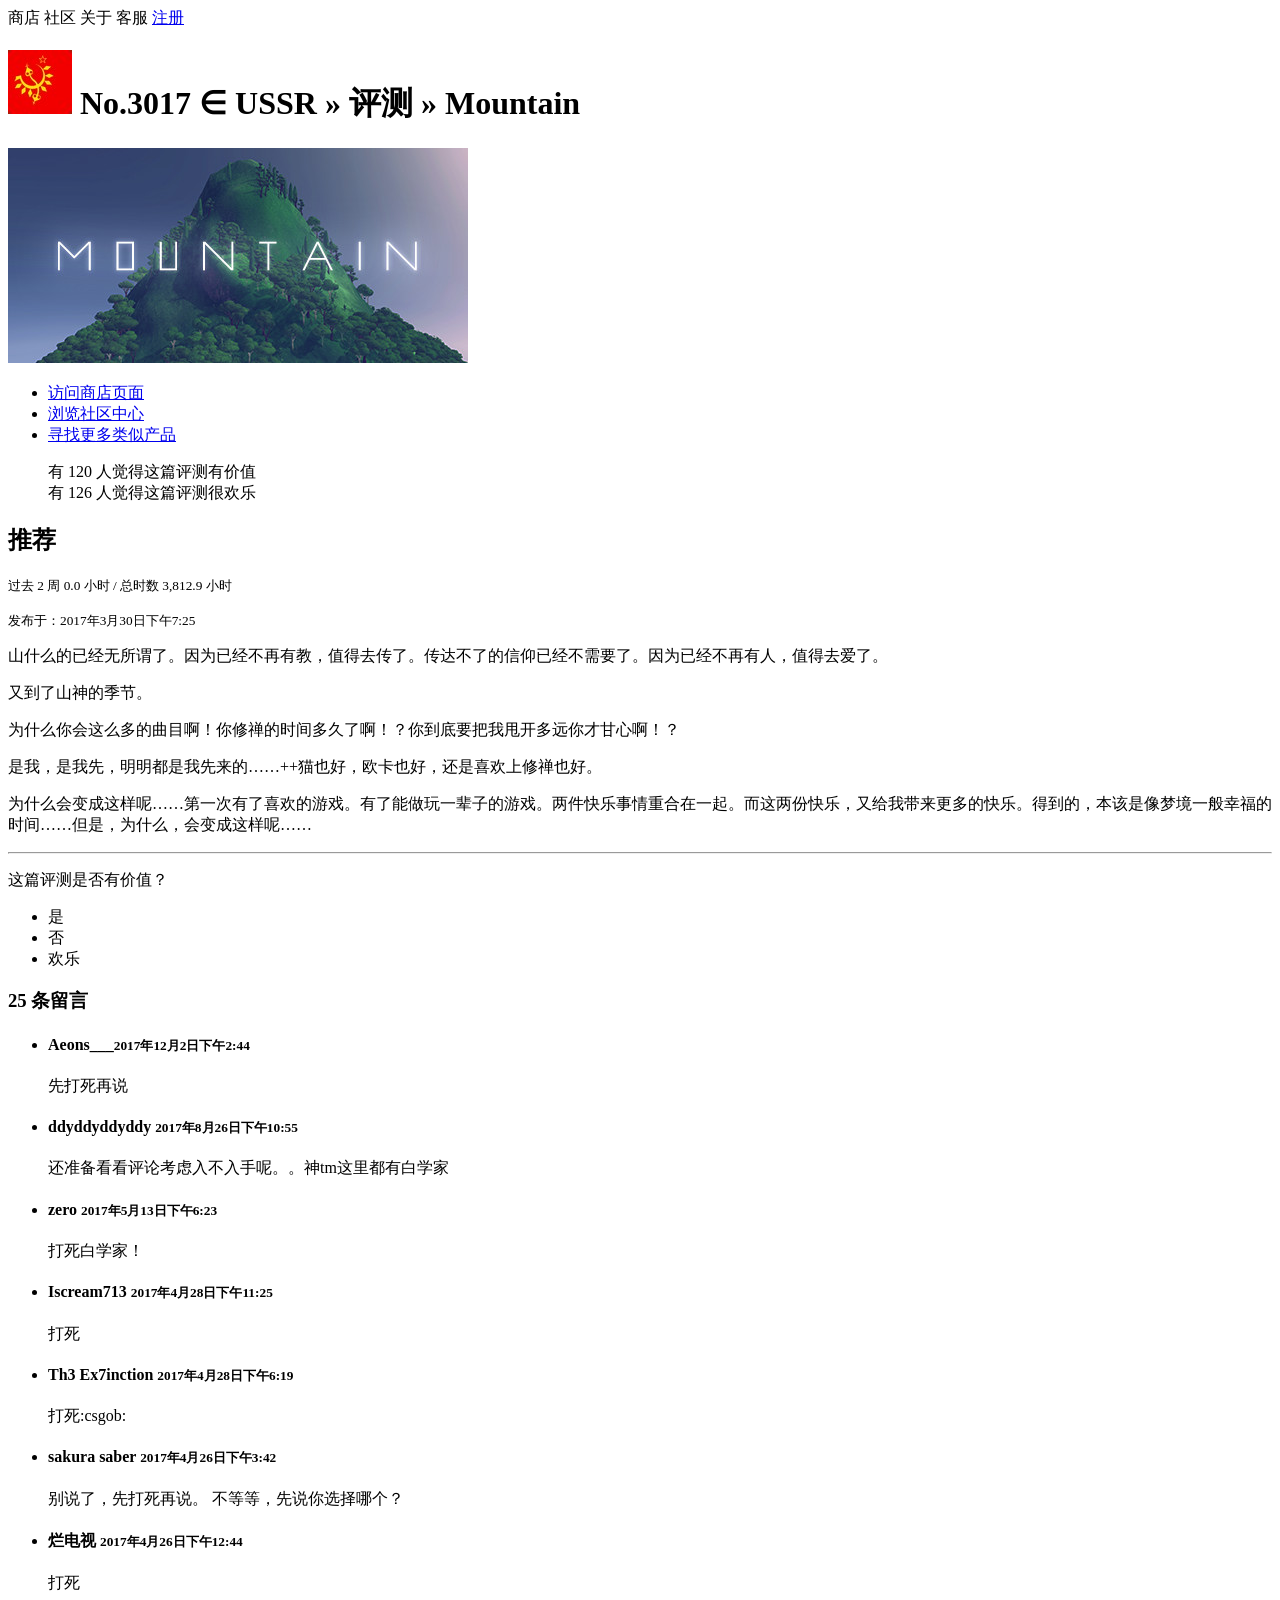
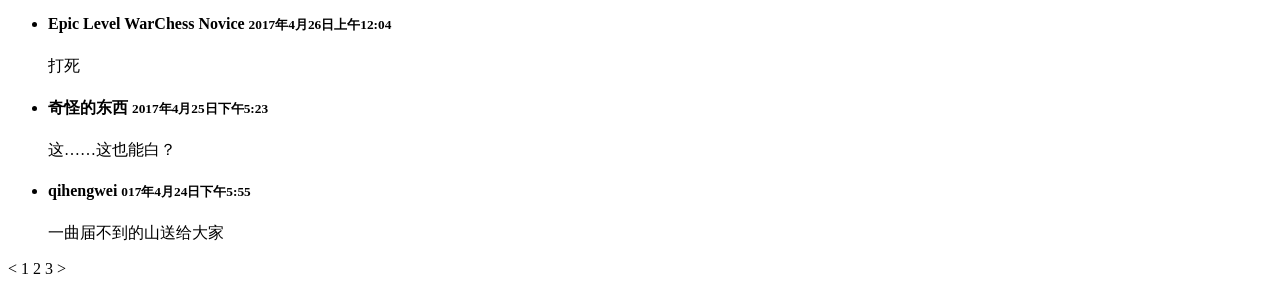
<file: index.html>
<!DOCTYPE html>
<html lang="zh">
    <head>
        <meta charset="UTF-8">
        <title>No.3017 ∈ USSR » 评测 » Mountain</title>
    </head>
    <body>
    <header>
        <nav>商店 社区 关于 客服 <a href="register.html">注册</a></nav>
    </header>
    <h1><img src="img\icon.jpg"> No.3017 ∈ USSR » 评测 » Mountain</h1> 
    <aside>
        <img src="img\mountain.jpg">
        <ul>
            <li><a href="https://store.steampowered.com/app/313340?snr=2_100300_300__100301">访问商店页面</a></li>
            <li><a href="https://steamcommunity.com/app/313340">浏览社区中心</a></li>
            <li><a href="https://store.steampowered.com/recommended/morelike/app/313340?snr=2_100300_300__100301">寻找更多类似产品</a></li>
    </aside>
    <section>
        <blockquote>
            有 120 人觉得这篇评测有价值<br>
            有 126 人觉得这篇评测很欢乐            
        </blockquote>
    <h2>推荐</h2>
    <p>
        <small>过去 2 周 0.0 小时 / 总时数 3,812.9 小时</small>
    </p>
    <p>
        <small>发布于：2017年3月30日下午7:25
        </small>
    </p>
    <p>
        山什么的已经无所谓了。因为已经不再有教，值得去传了。传达不了的信仰已经不需要了。因为已经不再有人，值得去爱了。
    </p>
    <p>
        又到了山神的季节。    </p>
    <p>
        为什么你会这么多的曲目啊！你修禅的时间多久了啊！？你到底要把我甩开多远你才甘心啊！？
    </p>
    <p>
        是我，是我先，明明都是我先来的……++猫也好，欧卡也好，还是喜欢上修禅也好。
    </p>
    <p>
        为什么会变成这样呢……第一次有了喜欢的游戏。有了能做玩一辈子的游戏。两件快乐事情重合在一起。而这两份快乐，又给我带来更多的快乐。得到的，本该是像梦境一般幸福的时间……但是，为什么，会变成这样呢……
    </p>
    </section>
    <hr/>
    <section>
        <p>这篇评测是否有价值？
            <ul>
                <li>是</li>
                <li>否</li>
                <li>欢乐</li>
            </ul>
        </p>
        <h3>25 条留言</h3>
        <ul>
            <li>
                <h4>Aeons___<small>2017年12月2日下午2:44</small></h4>
                先打死再说            
            </li>
            <li>
                <h4>ddyddyddyddy <small>2017年8月26日下午10:55 </small></h4>
                还准备看看评论考虑入不入手呢。。神tm这里都有白学家
            </li>
            <li>
                <h4>zero <small>2017年5月13日下午6:23 </small></h4>
                打死白学家！
            </li>
            <li>
                <h4>Iscream713 <small>2017年4月28日下午11:25</small></h4>
                打死
                </li>
            <li>
                <h4>Th3 Ex7inction <small>2017年4月28日下午6:19 </small></h4>
                打死:csgob:
            </li>
            <li>
                <h4>sakura saber <small>2017年4月26日下午3:42 </small></h4>
                别说了，先打死再说。
                不等等，先说你选择哪个？
            </li>
            <li>
                <h4>烂电视 <small>2017年4月26日下午12:44 </small></h4>
                打死
            </li>
            <li>
                <h4>Epic Level WarChess Novice <small>2017年4月26日上午12:04 </small></h4>
                打死
            </li>
            <li>
                <h4>奇怪的东西 <small>2017年4月25日下午5:23 </small></h4>
                这……这也能白？
            </li>
            <li>
                <h4>qihengwei <small>017年4月24日下午5:55 </small></h4>
                一曲届不到的山送给大家
                </li>
        </ul>
        < 1 2 3 >
    </section>
    </body>
    </html>
</file>
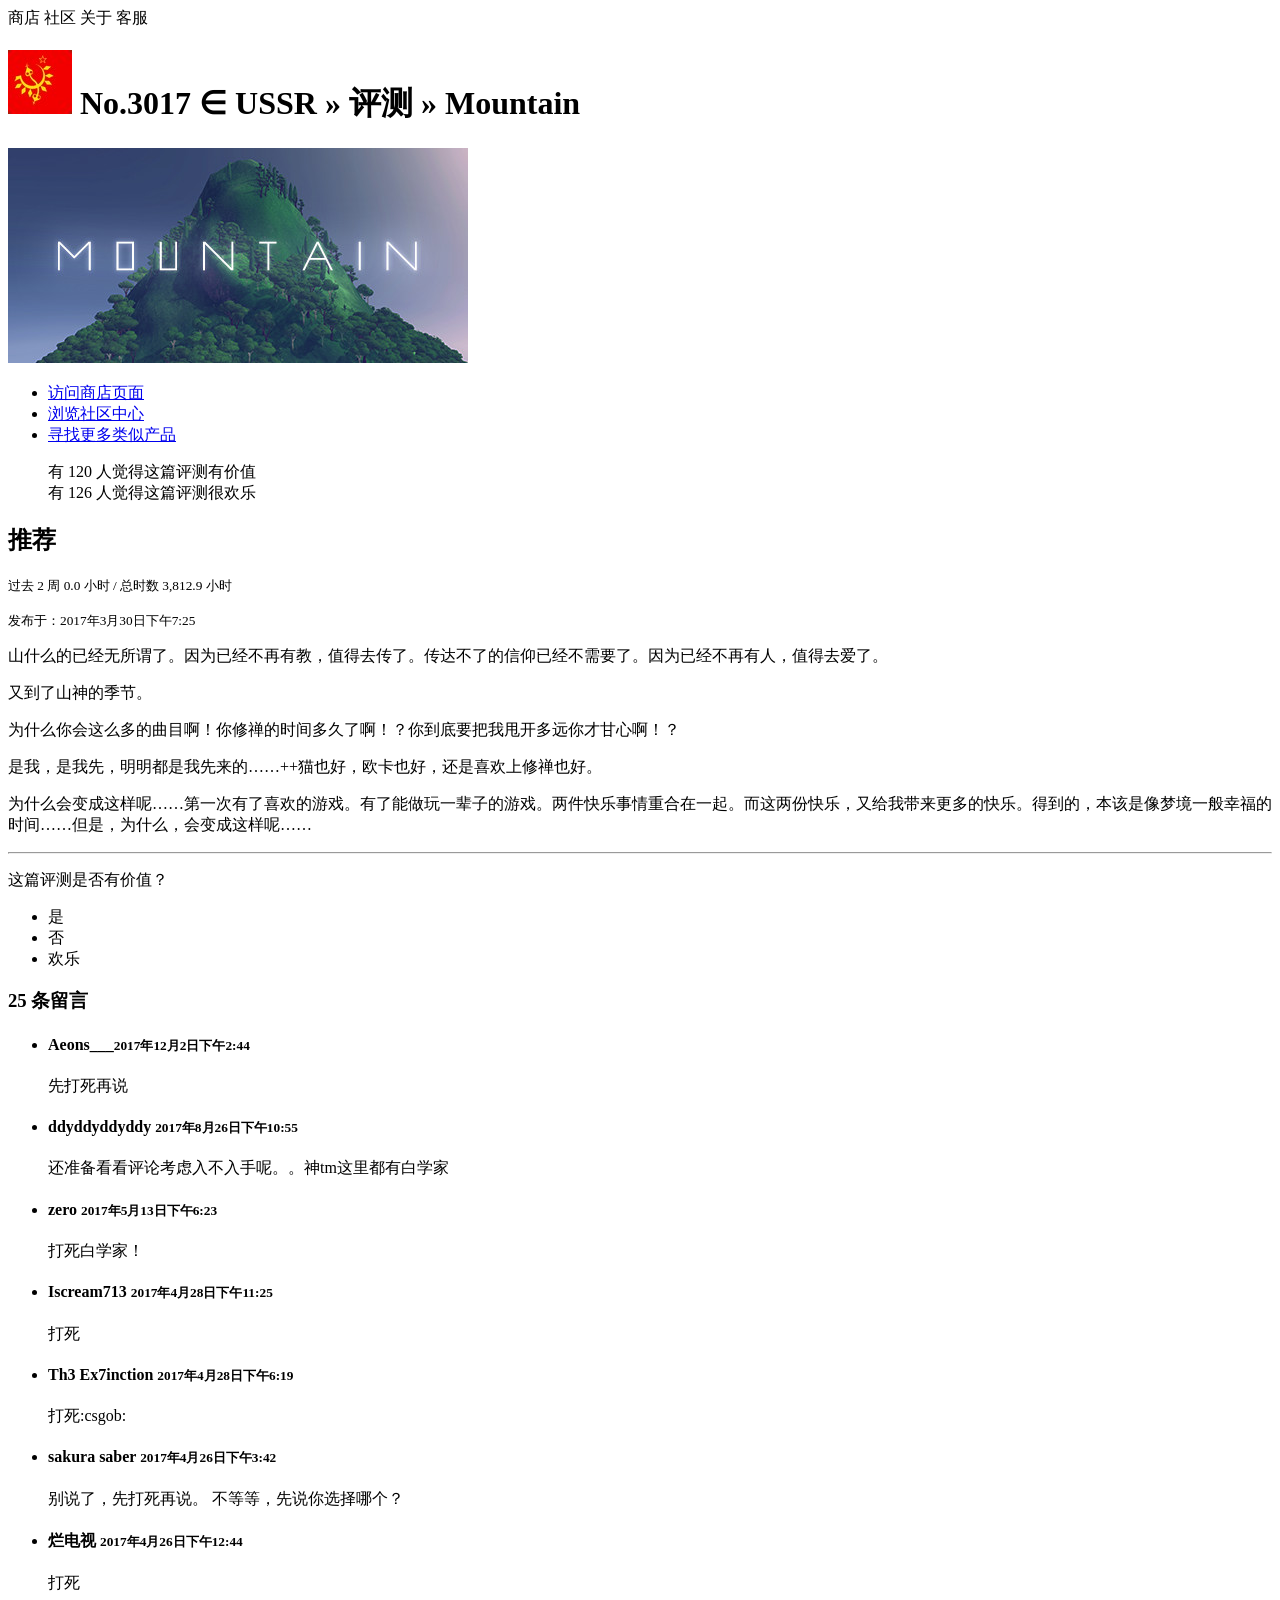
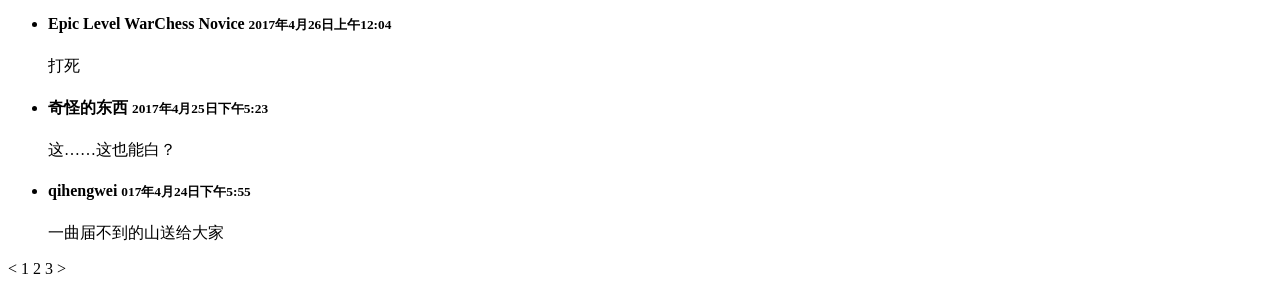
<file: lab 1/index.html>
<!DOCTYPE html>
<html lang="zh">
    <head>
        <meta charset="UTF-8">
        <title>No.3017 ∈ USSR » 评测 » Mountain</title>
    </head>
    <body>
    <header>
        <nav>商店 社区 关于 客服</nav>
    </header>
    <h1><img src="img\icon.jpg"> No.3017 ∈ USSR » 评测 » Mountain</h1> 
    <aside>
        <img src="img\mountain.jpg">
        <ul>
            <li><a href="https://store.steampowered.com/app/313340?snr=2_100300_300__100301">访问商店页面</a></li>
            <li><a href="https://steamcommunity.com/app/313340">浏览社区中心</a></li>
            <li><a href="https://store.steampowered.com/recommended/morelike/app/313340?snr=2_100300_300__100301">寻找更多类似产品</a></li>
    </aside>
    <section>
        <blockquote>
            有 120 人觉得这篇评测有价值<br>
            有 126 人觉得这篇评测很欢乐            
        </blockquote>
    <h2>推荐</h2>
    <p>
        <small>过去 2 周 0.0 小时 / 总时数 3,812.9 小时</small>
    </p>
    <p>
        <small>发布于：2017年3月30日下午7:25
        </small>
    </p>
    <p>
        山什么的已经无所谓了。因为已经不再有教，值得去传了。传达不了的信仰已经不需要了。因为已经不再有人，值得去爱了。
    </p>
    <p>
        又到了山神的季节。    </p>
    <p>
        为什么你会这么多的曲目啊！你修禅的时间多久了啊！？你到底要把我甩开多远你才甘心啊！？
    </p>
    <p>
        是我，是我先，明明都是我先来的……++猫也好，欧卡也好，还是喜欢上修禅也好。
    </p>
    <p>
        为什么会变成这样呢……第一次有了喜欢的游戏。有了能做玩一辈子的游戏。两件快乐事情重合在一起。而这两份快乐，又给我带来更多的快乐。得到的，本该是像梦境一般幸福的时间……但是，为什么，会变成这样呢……
    </p>
    </section>
    <hr/>
    <section>
        <p>这篇评测是否有价值？
            <ul>
                <li>是</li>
                <li>否</li>
                <li>欢乐</li>
            </ul>
        </p>
        <h3>25 条留言</h3>
        <ul>
            <li>
                <h4>Aeons___<small>2017年12月2日下午2:44</small></h4>
                先打死再说            
            </li>
            <li>
                <h4>ddyddyddyddy <small>2017年8月26日下午10:55 </small></h4>
                还准备看看评论考虑入不入手呢。。神tm这里都有白学家
            </li>
            <li>
                <h4>zero <small>2017年5月13日下午6:23 </small></h4>
                打死白学家！
            </li>
            <li>
                <h4>Iscream713 <small>2017年4月28日下午11:25</small></h4>
                打死
                </li>
            <li>
                <h4>Th3 Ex7inction <small>2017年4月28日下午6:19 </small></h4>
                打死:csgob:
            </li>
            <li>
                <h4>sakura saber <small>2017年4月26日下午3:42 </small></h4>
                别说了，先打死再说。
                不等等，先说你选择哪个？
            </li>
            <li>
                <h4>烂电视 <small>2017年4月26日下午12:44 </small></h4>
                打死
            </li>
            <li>
                <h4>Epic Level WarChess Novice <small>2017年4月26日上午12:04 </small></h4>
                打死
            </li>
            <li>
                <h4>奇怪的东西 <small>2017年4月25日下午5:23 </small></h4>
                这……这也能白？
            </li>
            <li>
                <h4>qihengwei <small>017年4月24日下午5:55 </small></h4>
                一曲届不到的山送给大家
                </li>
        </ul>
        < 1 2 3 >
    </section>
    </body>
    </html>
</file>
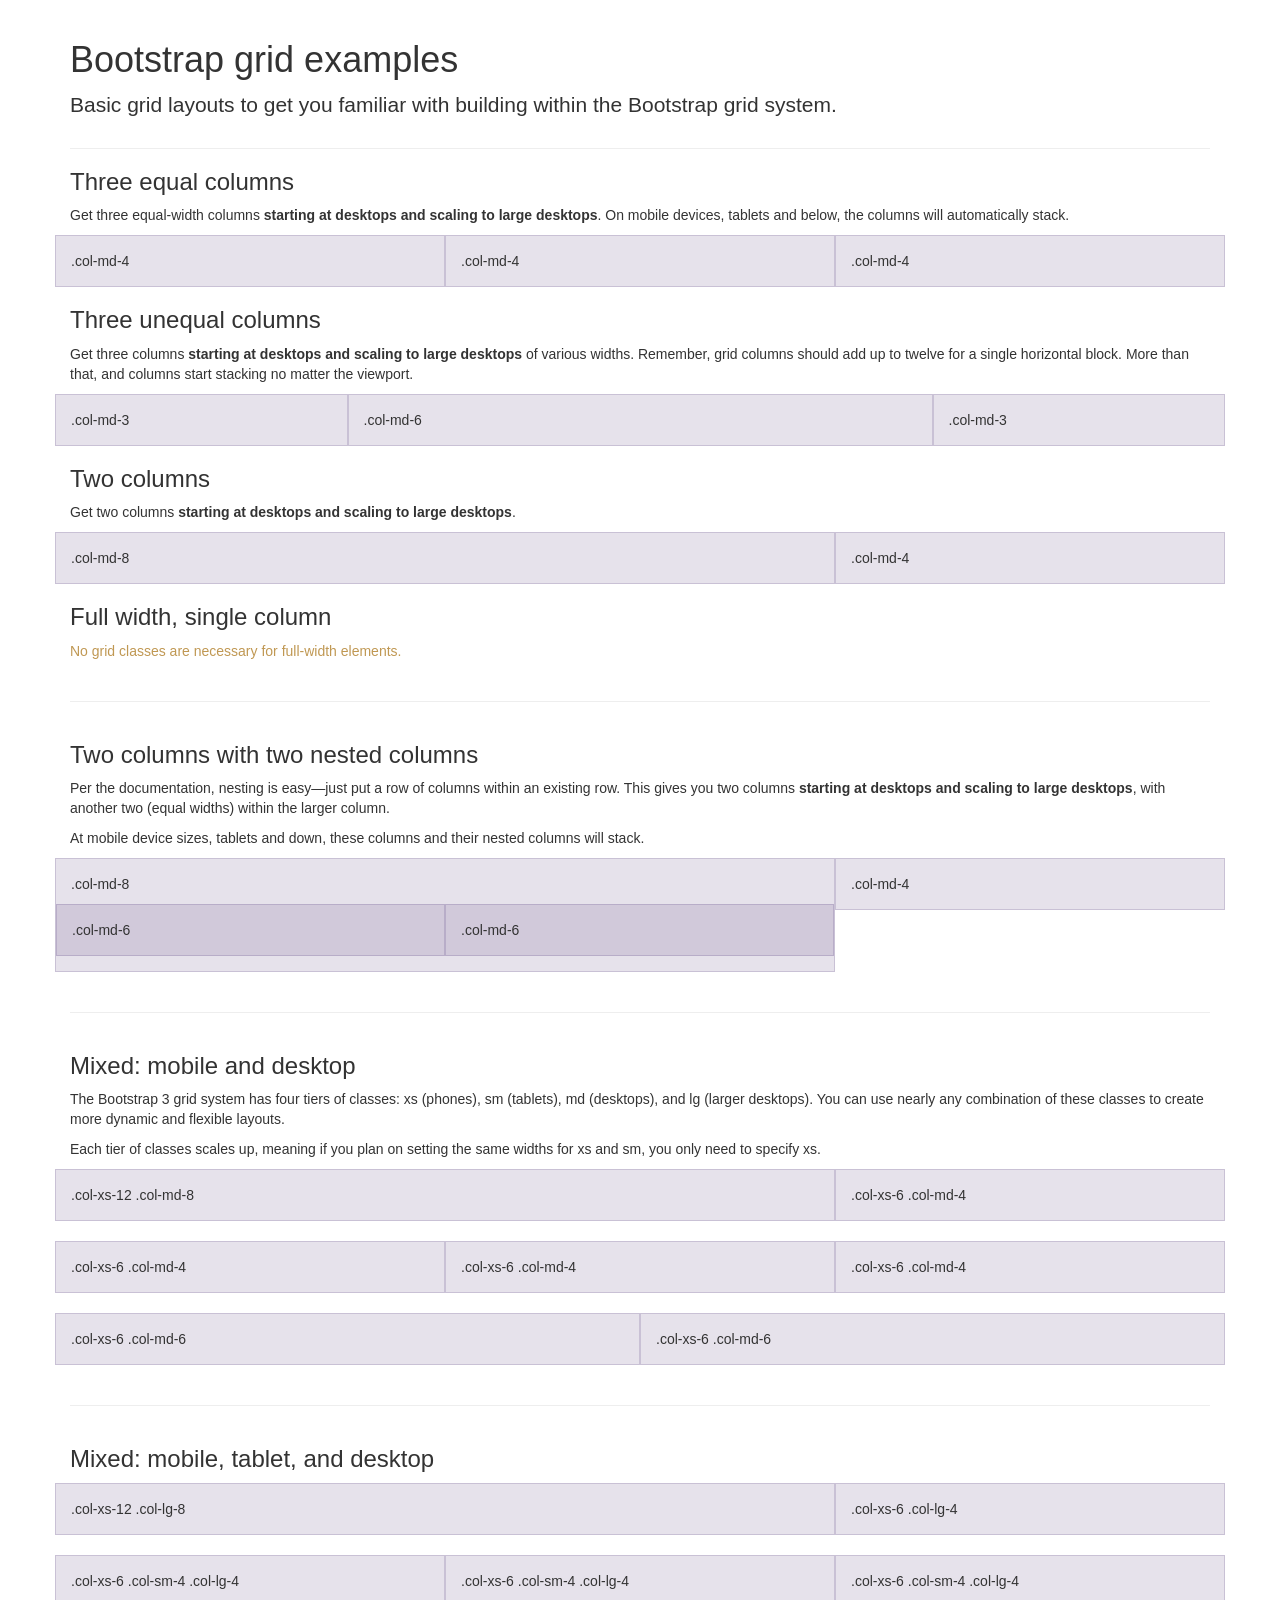
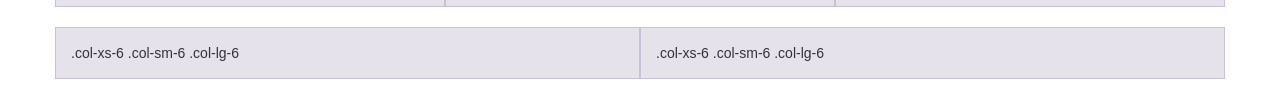
<file: lab4/bootstrap-3.0.0/examples/grid/index.html>
<!DOCTYPE html>
<html lang="en">
  <head>
    <meta charset="utf-8">
    <meta name="viewport" content="width=device-width, initial-scale=1.0">
    <meta name="description" content="">
    <meta name="author" content="">
    <link rel="shortcut icon" href="../../assets/ico/favicon.png">

    <title>Grid Template for Bootstrap</title>

    <!-- Bootstrap core CSS -->
    <link href="../../dist/css/bootstrap.css" rel="stylesheet">

    <!-- Custom styles for this template -->
    <link href="grid.css" rel="stylesheet">

    <!-- HTML5 shim and Respond.js IE8 support of HTML5 elements and media queries -->
    <!--[if lt IE 9]>
      <script src="../../assets/js/html5shiv.js"></script>
      <script src="../../assets/js/respond.min.js"></script>
    <![endif]-->
  </head>

  <body>
    <div class="container">

      <div class="page-header">
        <h1>Bootstrap grid examples</h1>
        <p class="lead">Basic grid layouts to get you familiar with building within the Bootstrap grid system.</p>
      </div>

      <h3>Three equal columns</h3>
      <p>Get three equal-width columns <strong>starting at desktops and scaling to large desktops</strong>. On mobile devices, tablets and below, the columns will automatically stack.</p>
      <div class="row">
        <div class="col-md-4">.col-md-4</div>
        <div class="col-md-4">.col-md-4</div>
        <div class="col-md-4">.col-md-4</div>
      </div>

      <h3>Three unequal columns</h3>
      <p>Get three columns <strong>starting at desktops and scaling to large desktops</strong> of various widths. Remember, grid columns should add up to twelve for a single horizontal block. More than that, and columns start stacking no matter the viewport.</p>
      <div class="row">
        <div class="col-md-3">.col-md-3</div>
        <div class="col-md-6">.col-md-6</div>
        <div class="col-md-3">.col-md-3</div>
      </div>

      <h3>Two columns</h3>
      <p>Get two columns <strong>starting at desktops and scaling to large desktops</strong>.</p>
      <div class="row">
        <div class="col-md-8">.col-md-8</div>
        <div class="col-md-4">.col-md-4</div>
      </div>

      <h3>Full width, single column</h3>
      <p class="text-warning">No grid classes are necessary for full-width elements.</p>

      <hr>

      <h3>Two columns with two nested columns</h3>
      <p>Per the documentation, nesting is easy—just put a row of columns within an existing row. This gives you two columns <strong>starting at desktops and scaling to large desktops</strong>, with another two (equal widths) within the larger column.</p>
      <p>At mobile device sizes, tablets and down, these columns and their nested columns will stack.</p>
      <div class="row">
        <div class="col-md-8">
          .col-md-8
          <div class="row">
            <div class="col-md-6">.col-md-6</div>
            <div class="col-md-6">.col-md-6</div>
          </div>
        </div>
        <div class="col-md-4">.col-md-4</div>
      </div>

      <hr>

      <h3>Mixed: mobile and desktop</h3>
      <p>The Bootstrap 3 grid system has four tiers of classes: xs (phones), sm (tablets), md (desktops), and lg (larger desktops). You can use nearly any combination of these classes to create more dynamic and flexible layouts.</p>
      <p>Each tier of classes scales up, meaning if you plan on setting the same widths for xs and sm, you only need to specify xs.</p>
      <div class="row">
        <div class="col-xs-12 col-md-8">.col-xs-12 .col-md-8</div>
        <div class="col-xs-6 col-md-4">.col-xs-6 .col-md-4</div>
      </div>
      <div class="row">
        <div class="col-xs-6 col-md-4">.col-xs-6 .col-md-4</div>
        <div class="col-xs-6 col-md-4">.col-xs-6 .col-md-4</div>
        <div class="col-xs-6 col-md-4">.col-xs-6 .col-md-4</div>
      </div>
      <div class="row">
        <div class="col-xs-6 col-md-6">.col-xs-6 .col-md-6</div>
        <div class="col-xs-6 col-md-6">.col-xs-6 .col-md-6</div>
      </div>

      <hr>

      <h3>Mixed: mobile, tablet, and desktop</h3>
      <p></p>
      <div class="row">
        <div class="col-xs-12 col-sm-8 col-lg-8">.col-xs-12 .col-lg-8</div>
        <div class="col-xs-6 col-sm-4 col-lg-4">.col-xs-6 .col-lg-4</div>
      </div>
      <div class="row">
        <div class="col-xs-6 col-sm-4 col-lg-4">.col-xs-6 .col-sm-4 .col-lg-4</div>
        <div class="col-xs-6 col-sm-4 col-lg-4">.col-xs-6 .col-sm-4 .col-lg-4</div>
        <div class="col-xs-6 col-sm-4 col-lg-4">.col-xs-6 .col-sm-4 .col-lg-4</div>
      </div>
      <div class="row">
        <div class="col-xs-6 col-sm-6 col-lg-6">.col-xs-6 .col-sm-6 .col-lg-6</div>
        <div class="col-xs-6 col-sm-6 col-lg-6">.col-xs-6 .col-sm-6 .col-lg-6</div>
      </div>

    </div> <!-- /container -->


    <!-- Bootstrap core JavaScript
    ================================================== -->
    <!-- Placed at the end of the document so the pages load faster -->
  </body>
</html>
</file>
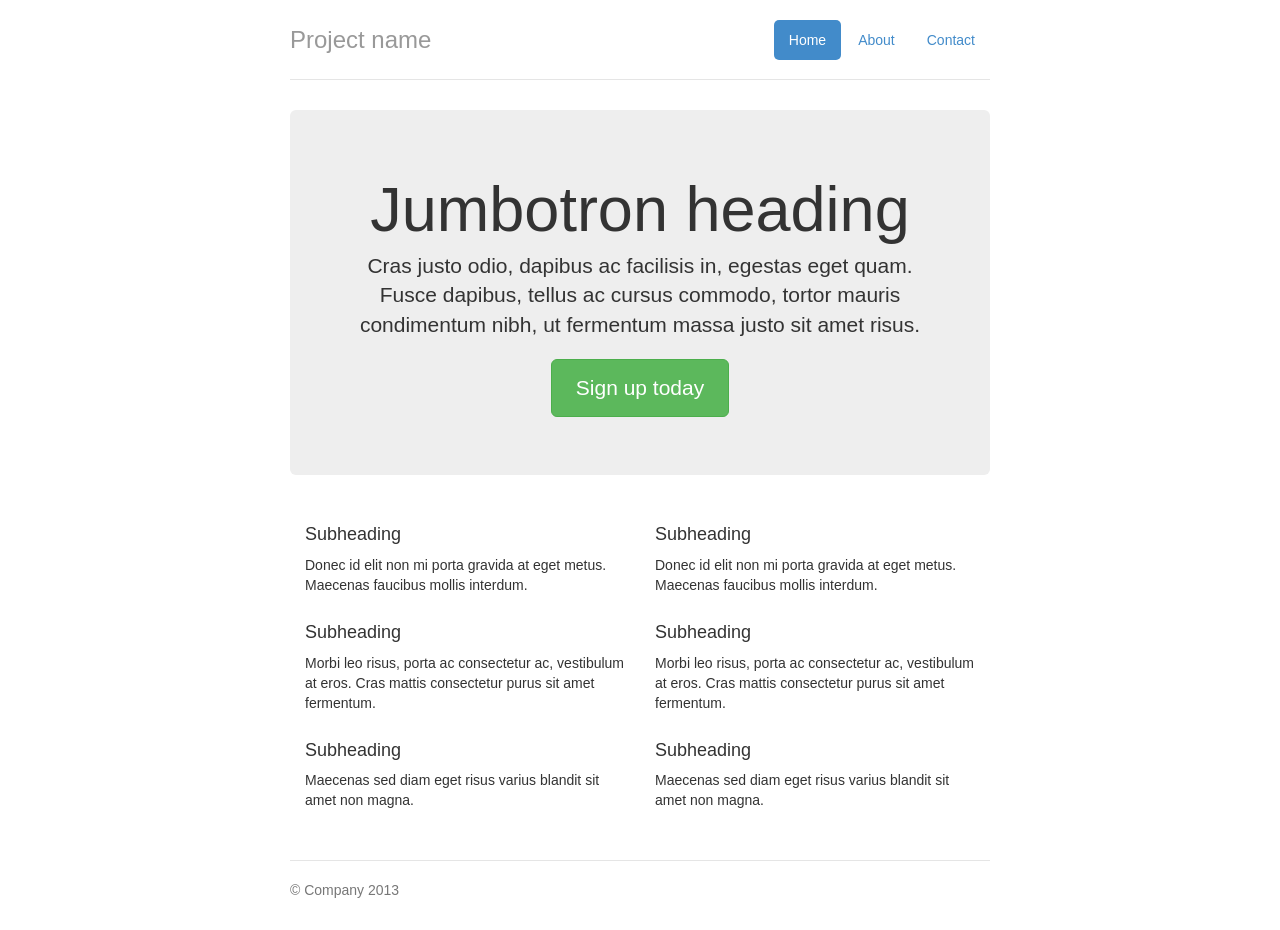
<file: lab4/bootstrap-3.0.0/examples/jumbotron-narrow/index.html>
<!DOCTYPE html>
<html lang="en">
  <head>
    <meta charset="utf-8">
    <meta name="viewport" content="width=device-width, initial-scale=1.0">
    <meta name="description" content="">
    <meta name="author" content="">
    <link rel="shortcut icon" href="../../assets/ico/favicon.png">

    <title>Narrow Jumbotron Template for Bootstrap</title>

    <!-- Bootstrap core CSS -->
    <link href="../../dist/css/bootstrap.css" rel="stylesheet">

    <!-- Custom styles for this template -->
    <link href="jumbotron-narrow.css" rel="stylesheet">

    <!-- HTML5 shim and Respond.js IE8 support of HTML5 elements and media queries -->
    <!--[if lt IE 9]>
      <script src="../../assets/js/html5shiv.js"></script>
      <script src="../../assets/js/respond.min.js"></script>
    <![endif]-->
  </head>

  <body>

    <div class="container">
      <div class="header">
        <ul class="nav nav-pills pull-right">
          <li class="active"><a href="#">Home</a></li>
          <li><a href="#">About</a></li>
          <li><a href="#">Contact</a></li>
        </ul>
        <h3 class="text-muted">Project name</h3>
      </div>

      <div class="jumbotron">
        <h1>Jumbotron heading</h1>
        <p class="lead">Cras justo odio, dapibus ac facilisis in, egestas eget quam. Fusce dapibus, tellus ac cursus commodo, tortor mauris condimentum nibh, ut fermentum massa justo sit amet risus.</p>
        <p><a class="btn btn-lg btn-success" href="#">Sign up today</a></p>
      </div>

      <div class="row marketing">
        <div class="col-lg-6">
          <h4>Subheading</h4>
          <p>Donec id elit non mi porta gravida at eget metus. Maecenas faucibus mollis interdum.</p>

          <h4>Subheading</h4>
          <p>Morbi leo risus, porta ac consectetur ac, vestibulum at eros. Cras mattis consectetur purus sit amet fermentum.</p>

          <h4>Subheading</h4>
          <p>Maecenas sed diam eget risus varius blandit sit amet non magna.</p>
        </div>

        <div class="col-lg-6">
          <h4>Subheading</h4>
          <p>Donec id elit non mi porta gravida at eget metus. Maecenas faucibus mollis interdum.</p>

          <h4>Subheading</h4>
          <p>Morbi leo risus, porta ac consectetur ac, vestibulum at eros. Cras mattis consectetur purus sit amet fermentum.</p>

          <h4>Subheading</h4>
          <p>Maecenas sed diam eget risus varius blandit sit amet non magna.</p>
        </div>
      </div>

      <div class="footer">
        <p>&copy; Company 2013</p>
      </div>

    </div> <!-- /container -->


    <!-- Bootstrap core JavaScript
    ================================================== -->
    <!-- Placed at the end of the document so the pages load faster -->
  </body>
</html>
</file>
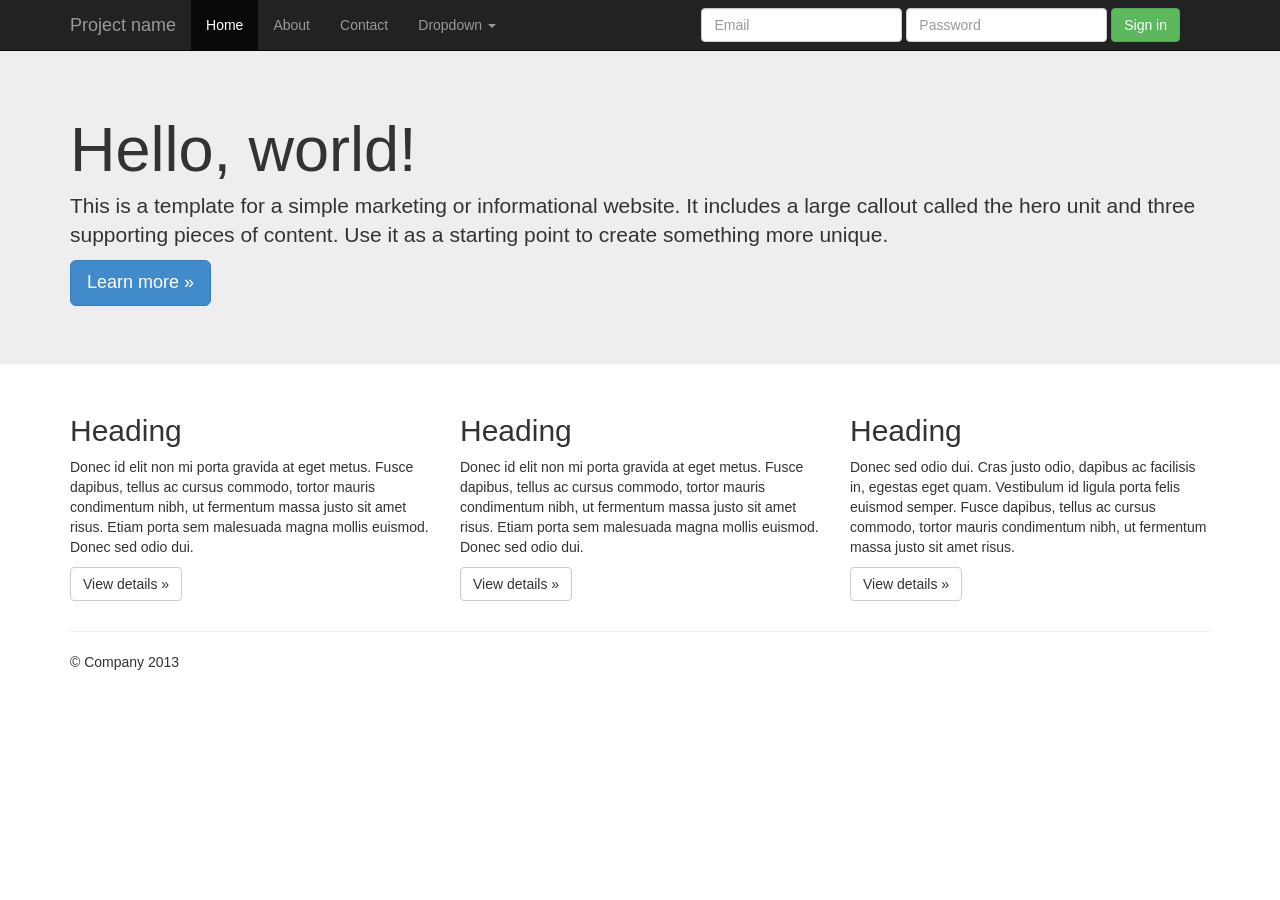
<file: lab4/bootstrap-3.0.0/examples/jumbotron/index.html>
<!DOCTYPE html>
<html lang="en">
  <head>
    <meta charset="utf-8">
    <meta name="viewport" content="width=device-width, initial-scale=1.0">
    <meta name="description" content="">
    <meta name="author" content="">
    <link rel="shortcut icon" href="../../assets/ico/favicon.png">

    <title>Jumbotron Template for Bootstrap</title>

    <!-- Bootstrap core CSS -->
    <link href="../../dist/css/bootstrap.css" rel="stylesheet">

    <!-- Custom styles for this template -->
    <link href="jumbotron.css" rel="stylesheet">

    <!-- HTML5 shim and Respond.js IE8 support of HTML5 elements and media queries -->
    <!--[if lt IE 9]>
      <script src="../../assets/js/html5shiv.js"></script>
      <script src="../../assets/js/respond.min.js"></script>
    <![endif]-->
  </head>

  <body>

    <div class="navbar navbar-inverse navbar-fixed-top">
      <div class="container">
        <div class="navbar-header">
          <button type="button" class="navbar-toggle" data-toggle="collapse" data-target=".navbar-collapse">
            <span class="icon-bar"></span>
            <span class="icon-bar"></span>
            <span class="icon-bar"></span>
          </button>
          <a class="navbar-brand" href="#">Project name</a>
        </div>
        <div class="navbar-collapse collapse">
          <ul class="nav navbar-nav">
            <li class="active"><a href="#">Home</a></li>
            <li><a href="#about">About</a></li>
            <li><a href="#contact">Contact</a></li>
            <li class="dropdown">
              <a href="#" class="dropdown-toggle" data-toggle="dropdown">Dropdown <b class="caret"></b></a>
              <ul class="dropdown-menu">
                <li><a href="#">Action</a></li>
                <li><a href="#">Another action</a></li>
                <li><a href="#">Something else here</a></li>
                <li class="divider"></li>
                <li class="dropdown-header">Nav header</li>
                <li><a href="#">Separated link</a></li>
                <li><a href="#">One more separated link</a></li>
              </ul>
            </li>
          </ul>
          <form class="navbar-form navbar-right">
            <div class="form-group">
              <input type="text" placeholder="Email" class="form-control">
            </div>
            <div class="form-group">
              <input type="password" placeholder="Password" class="form-control">
            </div>
            <button type="submit" class="btn btn-success">Sign in</button>
          </form>
        </div><!--/.navbar-collapse -->
      </div>
    </div>

    <!-- Main jumbotron for a primary marketing message or call to action -->
    <div class="jumbotron">
      <div class="container">
        <h1>Hello, world!</h1>
        <p>This is a template for a simple marketing or informational website. It includes a large callout called the hero unit and three supporting pieces of content. Use it as a starting point to create something more unique.</p>
        <p><a class="btn btn-primary btn-lg">Learn more &raquo;</a></p>
      </div>
    </div>

    <div class="container">
      <!-- Example row of columns -->
      <div class="row">
        <div class="col-lg-4">
          <h2>Heading</h2>
          <p>Donec id elit non mi porta gravida at eget metus. Fusce dapibus, tellus ac cursus commodo, tortor mauris condimentum nibh, ut fermentum massa justo sit amet risus. Etiam porta sem malesuada magna mollis euismod. Donec sed odio dui. </p>
          <p><a class="btn btn-default" href="#">View details &raquo;</a></p>
        </div>
        <div class="col-lg-4">
          <h2>Heading</h2>
          <p>Donec id elit non mi porta gravida at eget metus. Fusce dapibus, tellus ac cursus commodo, tortor mauris condimentum nibh, ut fermentum massa justo sit amet risus. Etiam porta sem malesuada magna mollis euismod. Donec sed odio dui. </p>
          <p><a class="btn btn-default" href="#">View details &raquo;</a></p>
       </div>
        <div class="col-lg-4">
          <h2>Heading</h2>
          <p>Donec sed odio dui. Cras justo odio, dapibus ac facilisis in, egestas eget quam. Vestibulum id ligula porta felis euismod semper. Fusce dapibus, tellus ac cursus commodo, tortor mauris condimentum nibh, ut fermentum massa justo sit amet risus.</p>
          <p><a class="btn btn-default" href="#">View details &raquo;</a></p>
        </div>
      </div>

      <hr>

      <footer>
        <p>&copy; Company 2013</p>
      </footer>
    </div> <!-- /container -->


    <!-- Bootstrap core JavaScript
    ================================================== -->
    <!-- Placed at the end of the document so the pages load faster -->
    <script src="../../assets/js/jquery.js"></script>
    <script src="../../dist/js/bootstrap.min.js"></script>
  </body>
</html>
</file>
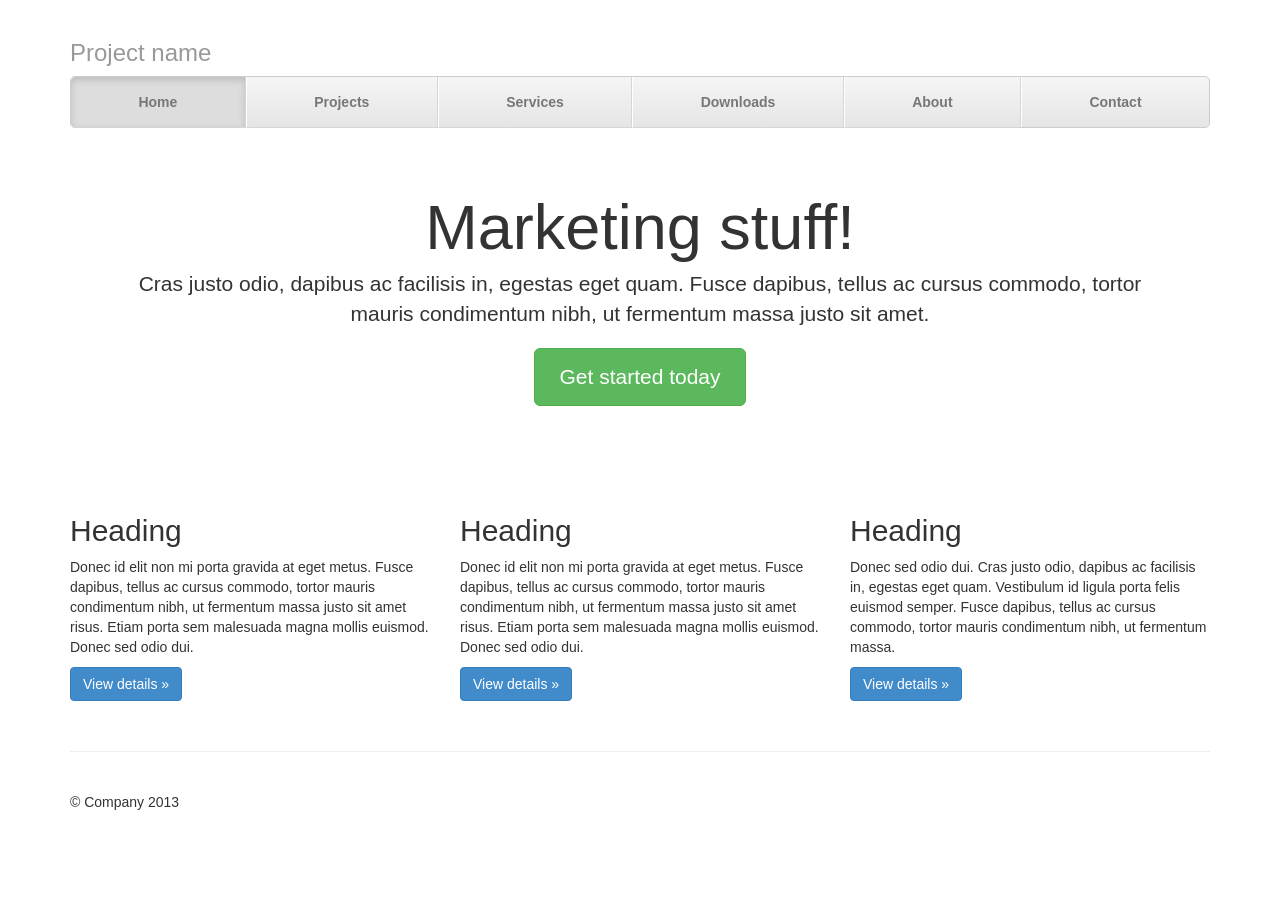
<file: lab4/bootstrap-3.0.0/examples/justified-nav/index.html>
<!DOCTYPE html>
<html lang="en">
  <head>
    <meta charset="utf-8">
    <meta name="viewport" content="width=device-width, initial-scale=1.0">
    <meta name="description" content="">
    <meta name="author" content="">
    <link rel="shortcut icon" href="../../assets/ico/favicon.png">

    <title>Justified Nav Template for Bootstrap</title>

    <!-- Bootstrap core CSS -->
    <link href="../../dist/css/bootstrap.css" rel="stylesheet">

    <!-- Custom styles for this template -->
    <link href="justified-nav.css" rel="stylesheet">

    <!-- HTML5 shim and Respond.js IE8 support of HTML5 elements and media queries -->
    <!--[if lt IE 9]>
      <script src="../../assets/js/html5shiv.js"></script>
      <script src="../../assets/js/respond.min.js"></script>
    <![endif]-->
  </head>

  <body>

    <div class="container">

      <div class="masthead">
        <h3 class="text-muted">Project name</h3>
        <ul class="nav nav-justified">
          <li class="active"><a href="#">Home</a></li>
          <li><a href="#">Projects</a></li>
          <li><a href="#">Services</a></li>
          <li><a href="#">Downloads</a></li>
          <li><a href="#">About</a></li>
          <li><a href="#">Contact</a></li>
        </ul>
      </div>

      <!-- Jumbotron -->
      <div class="jumbotron">
        <h1>Marketing stuff!</h1>
        <p class="lead">Cras justo odio, dapibus ac facilisis in, egestas eget quam. Fusce dapibus, tellus ac cursus commodo, tortor mauris condimentum nibh, ut fermentum massa justo sit amet.</p>
        <p><a class="btn btn-lg btn-success" href="#">Get started today</a></p>
      </div>

      <!-- Example row of columns -->
      <div class="row">
        <div class="col-lg-4">
          <h2>Heading</h2>
          <p>Donec id elit non mi porta gravida at eget metus. Fusce dapibus, tellus ac cursus commodo, tortor mauris condimentum nibh, ut fermentum massa justo sit amet risus. Etiam porta sem malesuada magna mollis euismod. Donec sed odio dui. </p>
          <p><a class="btn btn-primary" href="#">View details &raquo;</a></p>
        </div>
        <div class="col-lg-4">
          <h2>Heading</h2>
          <p>Donec id elit non mi porta gravida at eget metus. Fusce dapibus, tellus ac cursus commodo, tortor mauris condimentum nibh, ut fermentum massa justo sit amet risus. Etiam porta sem malesuada magna mollis euismod. Donec sed odio dui. </p>
          <p><a class="btn btn-primary" href="#">View details &raquo;</a></p>
       </div>
        <div class="col-lg-4">
          <h2>Heading</h2>
          <p>Donec sed odio dui. Cras justo odio, dapibus ac facilisis in, egestas eget quam. Vestibulum id ligula porta felis euismod semper. Fusce dapibus, tellus ac cursus commodo, tortor mauris condimentum nibh, ut fermentum massa.</p>
          <p><a class="btn btn-primary" href="#">View details &raquo;</a></p>
        </div>
      </div>

      <!-- Site footer -->
      <div class="footer">
        <p>&copy; Company 2013</p>
      </div>

    </div> <!-- /container -->


    <!-- Bootstrap core JavaScript
    ================================================== -->
    <!-- Placed at the end of the document so the pages load faster -->
  </body>
</html>
</file>
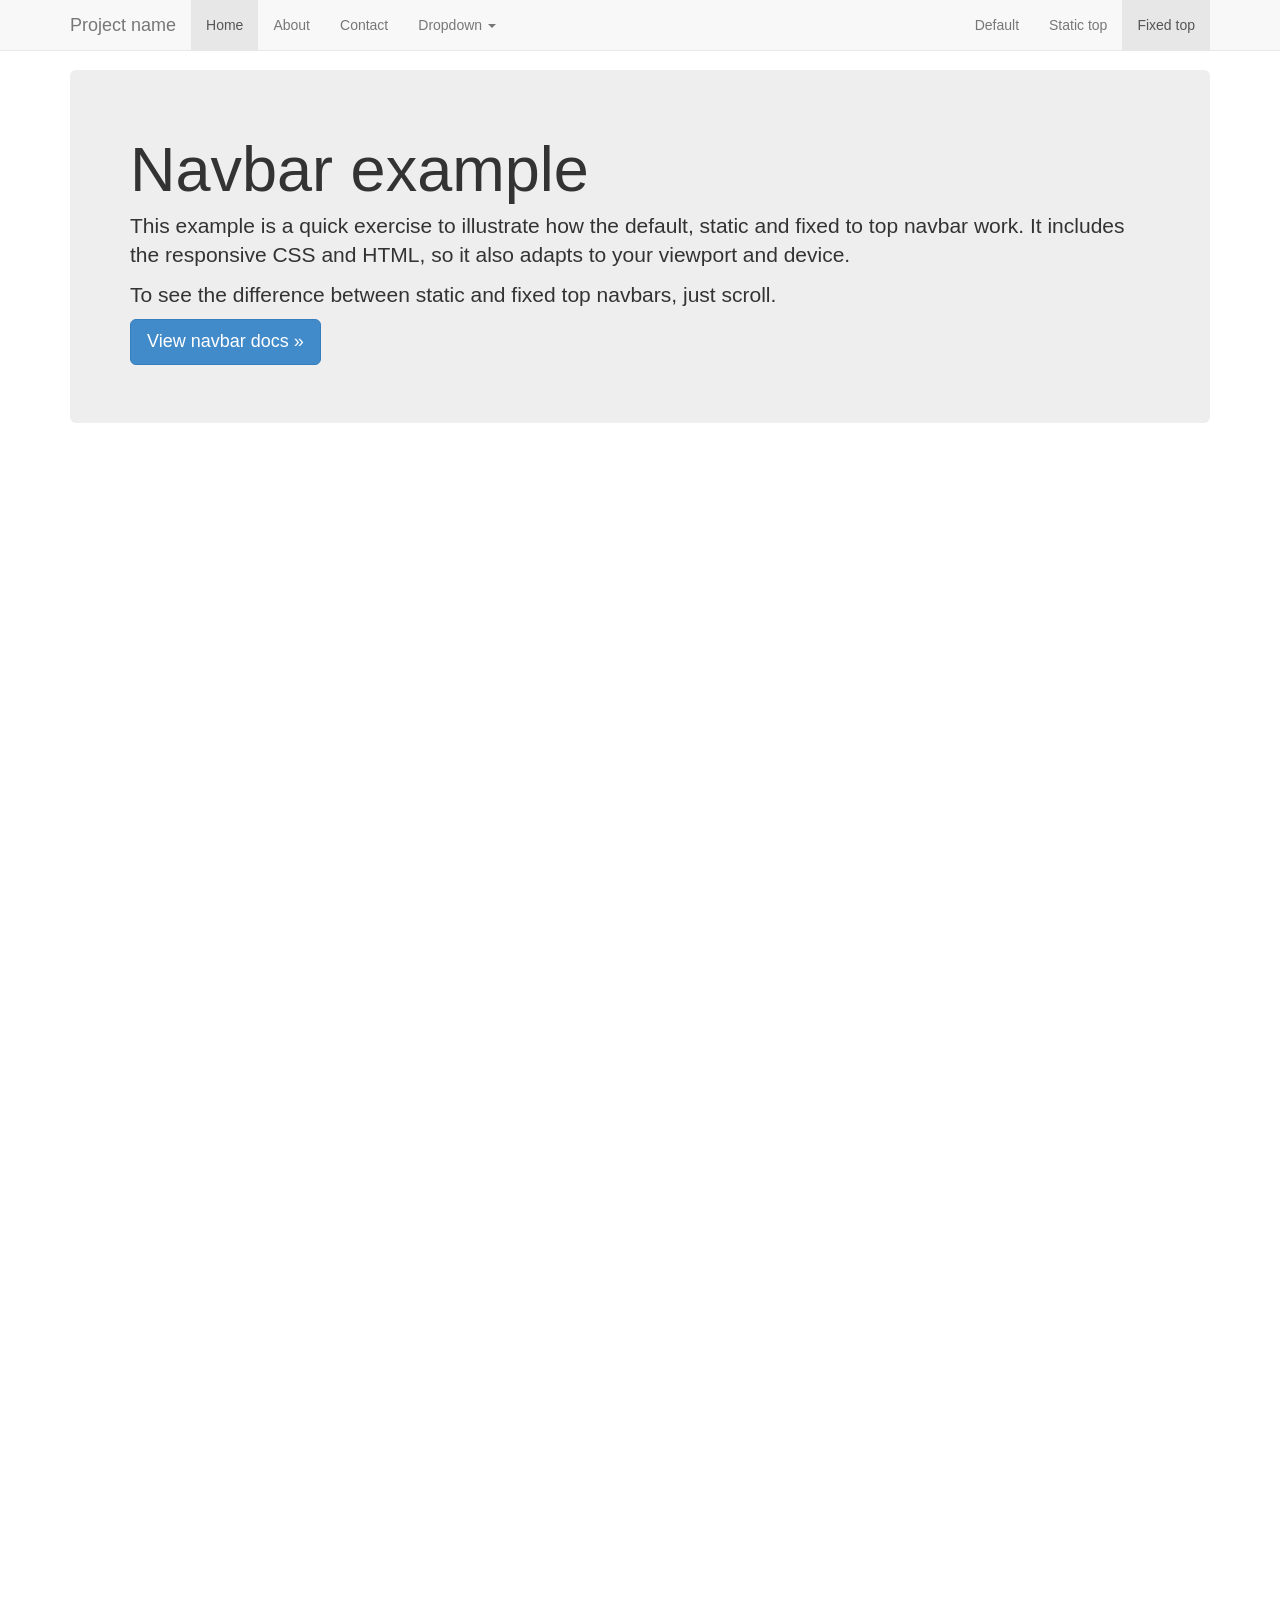
<file: lab4/bootstrap-3.0.0/examples/navbar-fixed-top/index.html>
<!DOCTYPE html>
<html lang="en">
  <head>
    <meta charset="utf-8">
    <meta name="viewport" content="width=device-width, initial-scale=1.0">
    <meta name="description" content="">
    <meta name="author" content="">
    <link rel="shortcut icon" href="../../assets/ico/favicon.png">

    <title>Fixed Top Navbar Example for Bootstrap</title>

    <!-- Bootstrap core CSS -->
    <link href="../../dist/css/bootstrap.css" rel="stylesheet">

    <!-- Custom styles for this template -->
    <link href="navbar-fixed-top.css" rel="stylesheet">

    <!-- HTML5 shim and Respond.js IE8 support of HTML5 elements and media queries -->
    <!--[if lt IE 9]>
      <script src="../../assets/js/html5shiv.js"></script>
      <script src="../../assets/js/respond.min.js"></script>
    <![endif]-->
  </head>

  <body>

    <!-- Fixed navbar -->
    <div class="navbar navbar-default navbar-fixed-top">
      <div class="container">
        <div class="navbar-header">
          <button type="button" class="navbar-toggle" data-toggle="collapse" data-target=".navbar-collapse">
            <span class="icon-bar"></span>
            <span class="icon-bar"></span>
            <span class="icon-bar"></span>
          </button>
          <a class="navbar-brand" href="#">Project name</a>
        </div>
        <div class="navbar-collapse collapse">
          <ul class="nav navbar-nav">
            <li class="active"><a href="#">Home</a></li>
            <li><a href="#about">About</a></li>
            <li><a href="#contact">Contact</a></li>
            <li class="dropdown">
              <a href="#" class="dropdown-toggle" data-toggle="dropdown">Dropdown <b class="caret"></b></a>
              <ul class="dropdown-menu">
                <li><a href="#">Action</a></li>
                <li><a href="#">Another action</a></li>
                <li><a href="#">Something else here</a></li>
                <li class="divider"></li>
                <li class="dropdown-header">Nav header</li>
                <li><a href="#">Separated link</a></li>
                <li><a href="#">One more separated link</a></li>
              </ul>
            </li>
          </ul>
          <ul class="nav navbar-nav navbar-right">
            <li><a href="../navbar/">Default</a></li>
            <li><a href="../navbar-static-top/">Static top</a></li>
            <li class="active"><a href="./">Fixed top</a></li>
          </ul>
        </div><!--/.nav-collapse -->
      </div>
    </div>

    <div class="container">

      <!-- Main component for a primary marketing message or call to action -->
      <div class="jumbotron">
        <h1>Navbar example</h1>
        <p>This example is a quick exercise to illustrate how the default, static and fixed to top navbar work. It includes the responsive CSS and HTML, so it also adapts to your viewport and device.</p>
        <p>To see the difference between static and fixed top navbars, just scroll.</p>
        <p>
          <a class="btn btn-lg btn-primary" href="../../components/#navbar">View navbar docs &raquo;</a>
        </p>
      </div>

    </div> <!-- /container -->


    <!-- Bootstrap core JavaScript
    ================================================== -->
    <!-- Placed at the end of the document so the pages load faster -->
    <script src="../../assets/js/jquery.js"></script>
    <script src="../../dist/js/bootstrap.min.js"></script>
  </body>
</html>
</file>
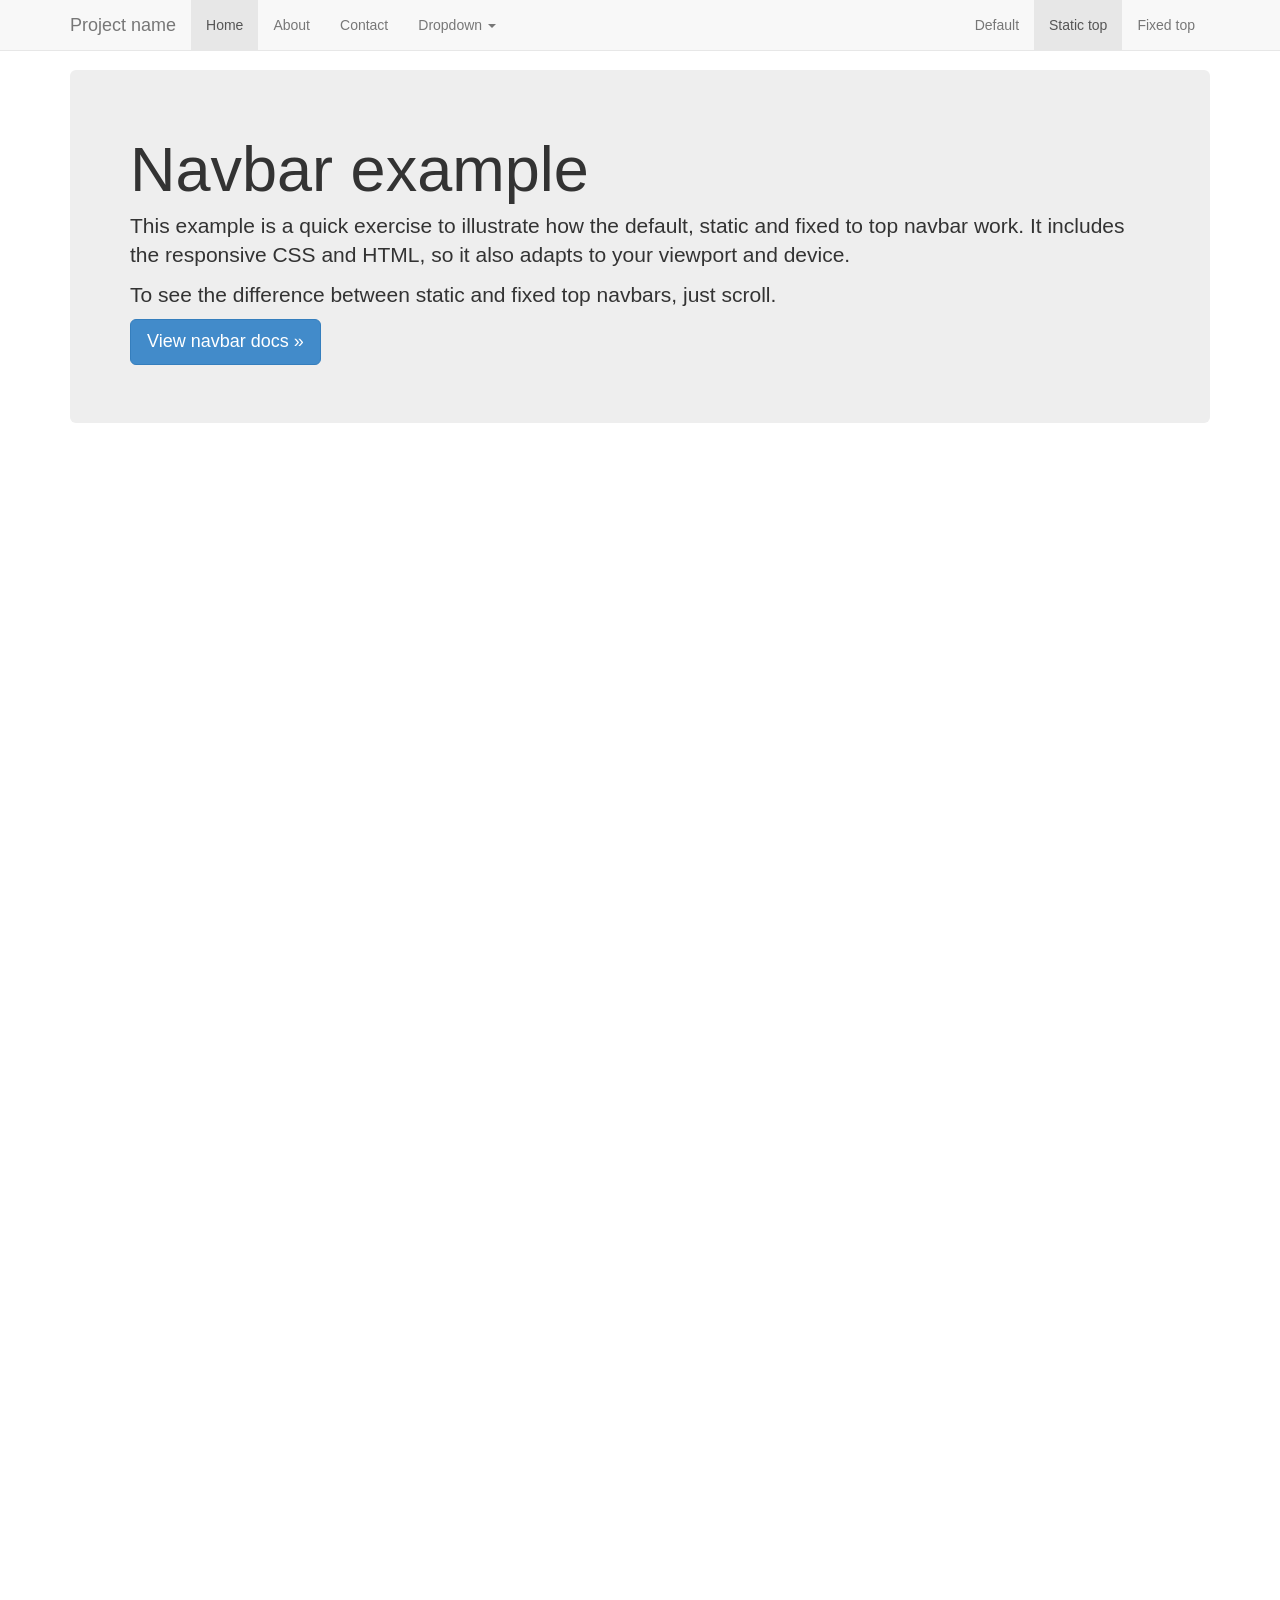
<file: lab4/bootstrap-3.0.0/examples/navbar-static-top/index.html>
<!DOCTYPE html>
<html lang="en">
  <head>
    <meta charset="utf-8">
    <meta name="viewport" content="width=device-width, initial-scale=1.0">
    <meta name="description" content="">
    <meta name="author" content="">
    <link rel="shortcut icon" href="../../assets/ico/favicon.png">

    <title>Static Top Navbar Example for Bootstrap</title>

    <!-- Bootstrap core CSS -->
    <link href="../../dist/css/bootstrap.css" rel="stylesheet">

    <!-- Custom styles for this template -->
    <link href="navbar-static-top.css" rel="stylesheet">

    <!-- HTML5 shim and Respond.js IE8 support of HTML5 elements and media queries -->
    <!--[if lt IE 9]>
      <script src="../../assets/js/html5shiv.js"></script>
      <script src="../../assets/js/respond.min.js"></script>
    <![endif]-->
  </head>

  <body>

    <!-- Static navbar -->
    <div class="navbar navbar-default navbar-static-top">
      <div class="container">
        <div class="navbar-header">
          <button type="button" class="navbar-toggle" data-toggle="collapse" data-target=".navbar-collapse">
            <span class="icon-bar"></span>
            <span class="icon-bar"></span>
            <span class="icon-bar"></span>
          </button>
          <a class="navbar-brand" href="#">Project name</a>
        </div>
        <div class="navbar-collapse collapse">
          <ul class="nav navbar-nav">
            <li class="active"><a href="#">Home</a></li>
            <li><a href="#about">About</a></li>
            <li><a href="#contact">Contact</a></li>
            <li class="dropdown">
              <a href="#" class="dropdown-toggle" data-toggle="dropdown">Dropdown <b class="caret"></b></a>
              <ul class="dropdown-menu">
                <li><a href="#">Action</a></li>
                <li><a href="#">Another action</a></li>
                <li><a href="#">Something else here</a></li>
                <li class="divider"></li>
                <li class="dropdown-header">Nav header</li>
                <li><a href="#">Separated link</a></li>
                <li><a href="#">One more separated link</a></li>
              </ul>
            </li>
          </ul>
          <ul class="nav navbar-nav navbar-right">
            <li><a href="../navbar/">Default</a></li>
            <li class="active"><a href="./">Static top</a></li>
            <li><a href="../navbar-fixed-top/">Fixed top</a></li>
          </ul>
        </div><!--/.nav-collapse -->
      </div>
    </div>


    <div class="container">

      <!-- Main component for a primary marketing message or call to action -->
      <div class="jumbotron">
        <h1>Navbar example</h1>
        <p>This example is a quick exercise to illustrate how the default, static and fixed to top navbar work. It includes the responsive CSS and HTML, so it also adapts to your viewport and device.</p>
        <p>To see the difference between static and fixed top navbars, just scroll.</p>
        <p>
          <a class="btn btn-lg btn-primary" href="../../components/#navbar">View navbar docs &raquo;</a>
        </p>
      </div>

    </div> <!-- /container -->


    <!-- Bootstrap core JavaScript
    ================================================== -->
    <!-- Placed at the end of the document so the pages load faster -->
    <script src="../../assets/js/jquery.js"></script>
    <script src="../../dist/js/bootstrap.min.js"></script>
  </body>
</html>
</file>
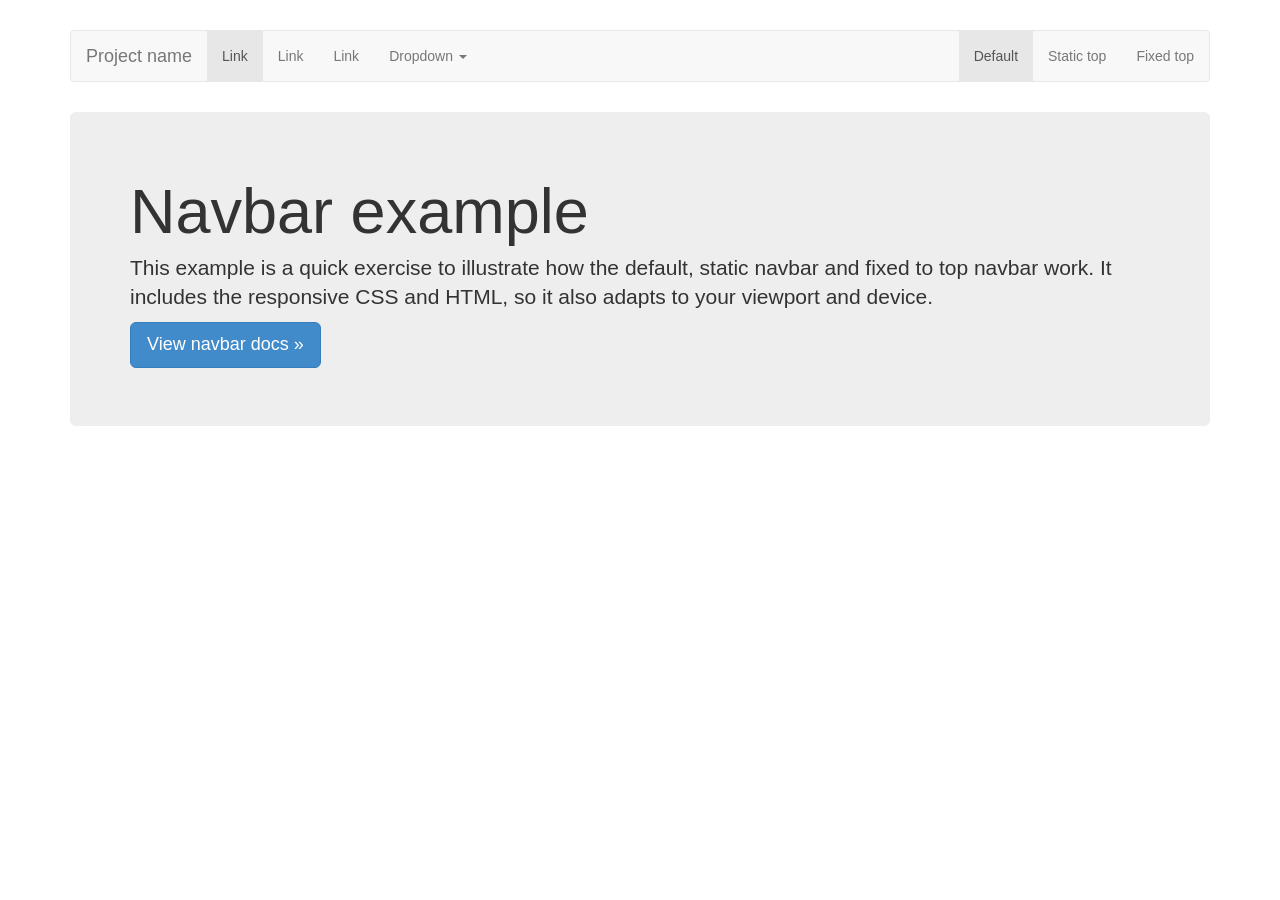
<file: lab4/bootstrap-3.0.0/examples/navbar/index.html>
<!DOCTYPE html>
<html lang="en">
  <head>
    <meta charset="utf-8">
    <meta name="viewport" content="width=device-width, initial-scale=1.0">
    <meta name="description" content="">
    <meta name="author" content="">
    <link rel="shortcut icon" href="../../assets/ico/favicon.png">

    <title>Navbar Template for Bootstrap</title>

    <!-- Bootstrap core CSS -->
    <link href="../../dist/css/bootstrap.css" rel="stylesheet">

    <!-- Custom styles for this template -->
    <link href="navbar.css" rel="stylesheet">

    <!-- HTML5 shim and Respond.js IE8 support of HTML5 elements and media queries -->
    <!--[if lt IE 9]>
      <script src="../../assets/js/html5shiv.js"></script>
      <script src="../../assets/js/respond.min.js"></script>
    <![endif]-->
  </head>

  <body>

    <div class="container">

      <!-- Static navbar -->
      <div class="navbar navbar-default">
        <div class="navbar-header">
          <button type="button" class="navbar-toggle" data-toggle="collapse" data-target=".navbar-collapse">
            <span class="icon-bar"></span>
            <span class="icon-bar"></span>
            <span class="icon-bar"></span>
          </button>
          <a class="navbar-brand" href="#">Project name</a>
        </div>
        <div class="navbar-collapse collapse">
          <ul class="nav navbar-nav">
            <li class="active"><a href="#">Link</a></li>
            <li><a href="#">Link</a></li>
            <li><a href="#">Link</a></li>
            <li class="dropdown">
              <a href="#" class="dropdown-toggle" data-toggle="dropdown">Dropdown <b class="caret"></b></a>
              <ul class="dropdown-menu">
                <li><a href="#">Action</a></li>
                <li><a href="#">Another action</a></li>
                <li><a href="#">Something else here</a></li>
                <li class="divider"></li>
                <li class="dropdown-header">Nav header</li>
                <li><a href="#">Separated link</a></li>
                <li><a href="#">One more separated link</a></li>
              </ul>
            </li>
          </ul>
          <ul class="nav navbar-nav navbar-right">
            <li class="active"><a href="./">Default</a></li>
            <li><a href="../navbar-static-top/">Static top</a></li>
            <li><a href="../navbar-fixed-top/">Fixed top</a></li>
          </ul>
        </div><!--/.nav-collapse -->
      </div>

      <!-- Main component for a primary marketing message or call to action -->
      <div class="jumbotron">
        <h1>Navbar example</h1>
        <p>This example is a quick exercise to illustrate how the default, static navbar and fixed to top navbar work. It includes the responsive CSS and HTML, so it also adapts to your viewport and device.</p>
        <p>
          <a class="btn btn-lg btn-primary" href="../../components/#navbar">View navbar docs &raquo;</a>
        </p>
      </div>

    </div> <!-- /container -->


    <!-- Bootstrap core JavaScript
    ================================================== -->
    <!-- Placed at the end of the document so the pages load faster -->
    <script src="../../assets/js/jquery.js"></script>
    <script src="../../dist/js/bootstrap.min.js"></script>
  </body>
</html>
</file>
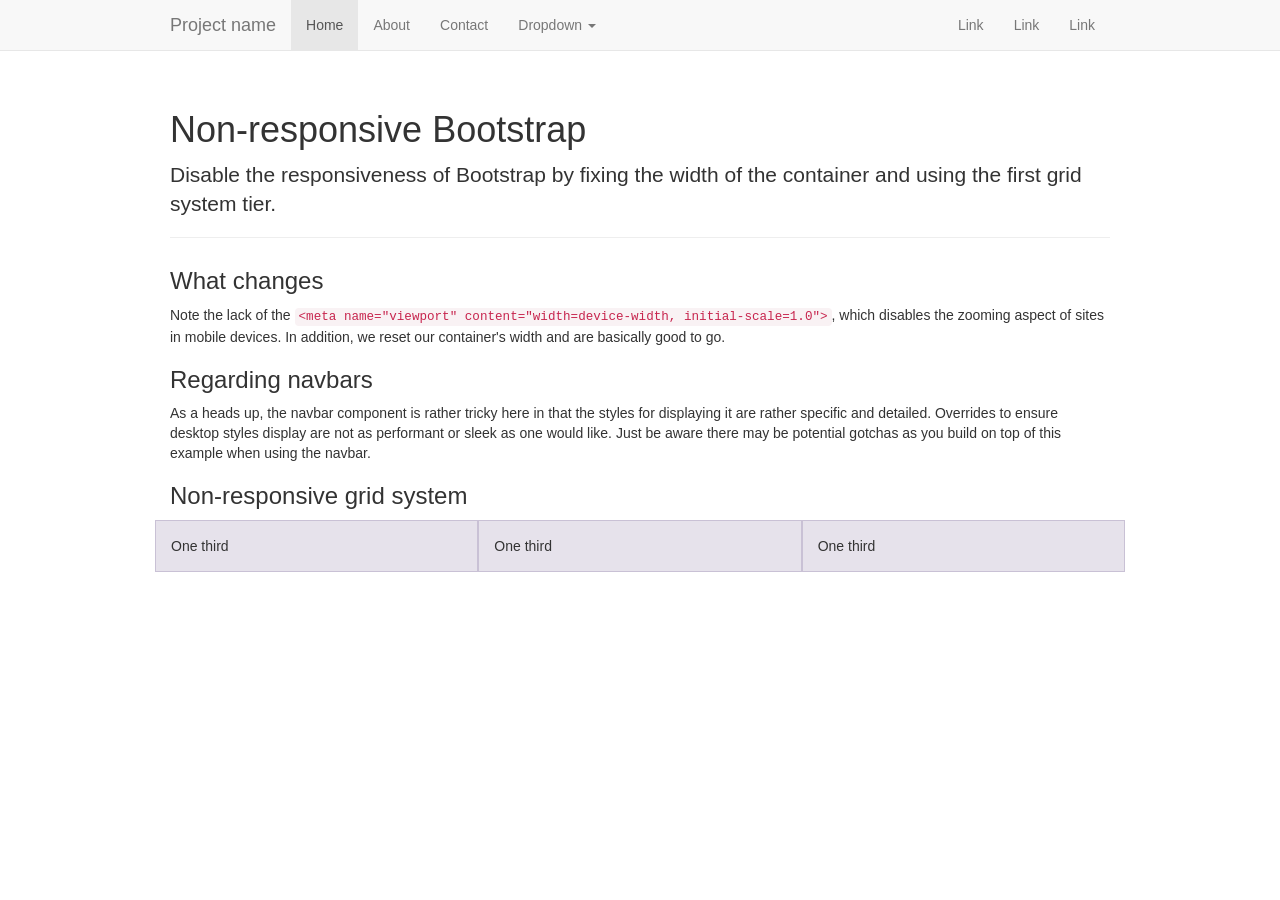
<file: lab4/bootstrap-3.0.0/examples/non-responsive/index.html>
<!DOCTYPE html>
<html lang="en">
  <head>
    <meta charset="utf-8">
    <meta name="description" content="">
    <meta name="author" content="">

    <!-- Note there is no responsive meta tag here -->

    <link rel="shortcut icon" href="../../assets/ico/favicon.png">

    <title>Non-responsive Template for Bootstrap</title>

    <!-- Bootstrap core CSS -->
    <link href="../../dist/css/bootstrap.css" rel="stylesheet">

    <!-- Custom styles for this template -->
    <link href="non-responsive.css" rel="stylesheet">

    <!-- HTML5 shim and Respond.js IE8 support of HTML5 elements and media queries -->
    <!--[if lt IE 9]>
      <script src="../../assets/js/html5shiv.js"></script>
      <script src="../../assets/js/respond.min.js"></script>
    <![endif]-->
  </head>

  <body>

    <!-- Fixed navbar -->
    <div class="navbar navbar-default navbar-fixed-top">
      <div class="container">
        <div class="navbar-header">
          <button type="button" class="navbar-toggle" data-toggle="collapse" data-target=".navbar-collapse">
            <span class="icon-bar"></span>
            <span class="icon-bar"></span>
            <span class="icon-bar"></span>
          </button>
          <a class="navbar-brand" href="#">Project name</a>
        </div>
        <div class="navbar-collapse collapse">
          <ul class="nav navbar-nav">
            <li class="active"><a href="#">Home</a></li>
            <li><a href="#about">About</a></li>
            <li><a href="#contact">Contact</a></li>
            <li class="dropdown">
              <a href="#" class="dropdown-toggle" data-toggle="dropdown">Dropdown <b class="caret"></b></a>
              <ul class="dropdown-menu">
                <li><a href="#">Action</a></li>
                <li><a href="#">Another action</a></li>
                <li><a href="#">Something else here</a></li>
                <li class="divider"></li>
                <li class="dropdown-header">Nav header</li>
                <li><a href="#">Separated link</a></li>
                <li><a href="#">One more separated link</a></li>
              </ul>
            </li>
          </ul>
          <ul class="nav navbar-nav navbar-right">
            <li><a href="#">Link</a></li>
            <li><a href="#">Link</a></li>
            <li><a href="#">Link</a></li>
          </ul>
        </div><!--/.nav-collapse -->
      </div>
    </div>

    <div class="container">

      <div class="page-header">
        <h1>Non-responsive Bootstrap</h1>
        <p class="lead">Disable the responsiveness of Bootstrap by fixing the width of the container and using the first grid system tier.</p>
      </div>

      <h3>What changes</h3>
      <p>Note the lack of the <code>&lt;meta name="viewport" content="width=device-width, initial-scale=1.0"&gt;</code>, which disables the zooming aspect of sites in mobile devices. In addition, we reset our container's width and are basically good to go.</p>

      <h3>Regarding navbars</h3>
      <p>As a heads up, the navbar component is rather tricky here in that the styles for displaying it are rather specific and detailed. Overrides to ensure desktop styles display are not as performant or sleek as one would like. Just be aware there may be potential gotchas as you build on top of this example when using the navbar.</p>

      <h3>Non-responsive grid system</h3>
      <div class="row">
        <div class="col-xs-4">One third</div>
        <div class="col-xs-4">One third</div>
        <div class="col-xs-4">One third</div>
      </div>

    </div> <!-- /container -->


    <!-- Bootstrap core JavaScript
    ================================================== -->
    <!-- Placed at the end of the document so the pages load faster -->
    <script src="../../assets/js/jquery.js"></script>
    <script src="../../dist/js/bootstrap.min.js"></script>
  </body>
</html>
</file>
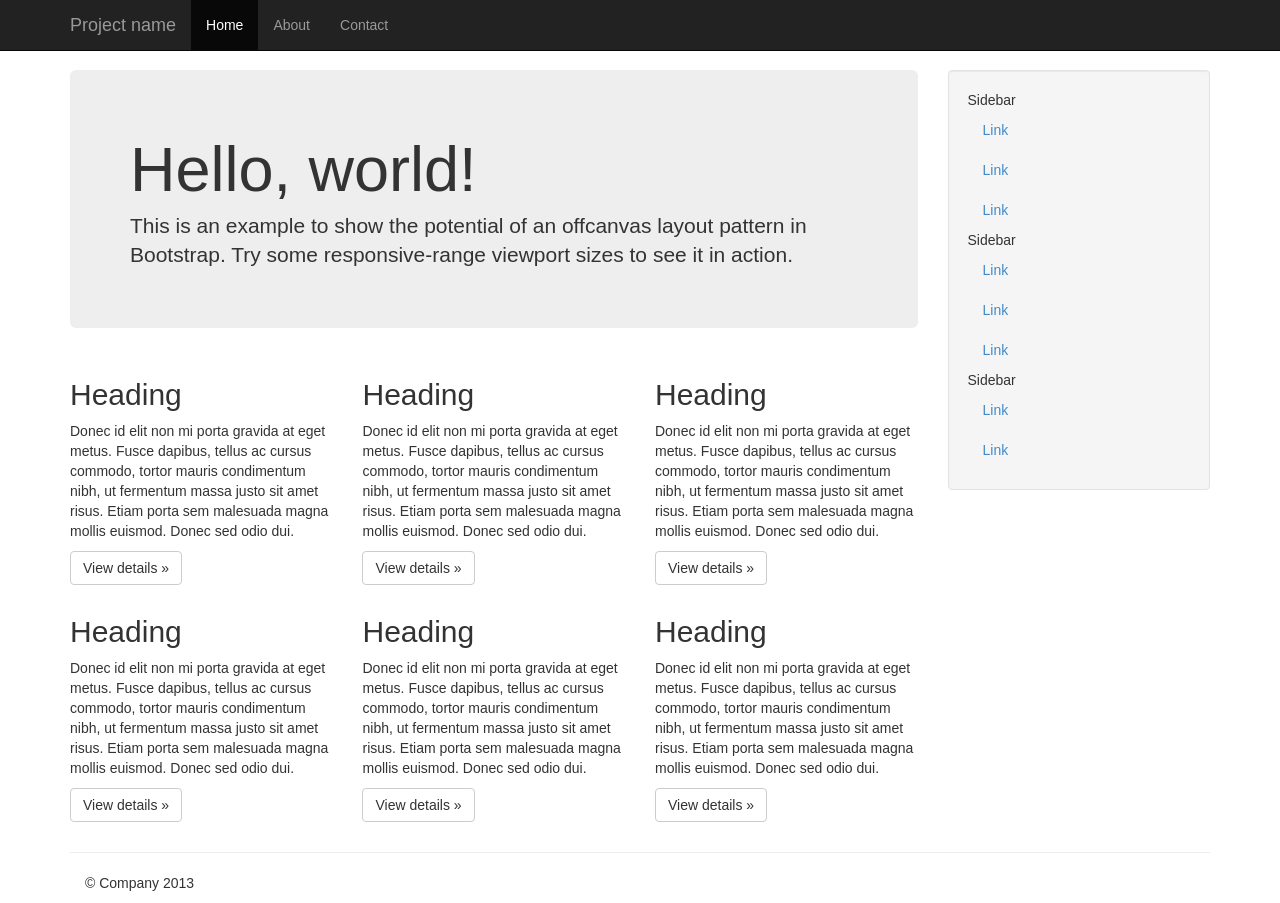
<file: lab4/bootstrap-3.0.0/examples/offcanvas/index.html>
<!DOCTYPE html>
<html lang="en">
  <head>
    <meta charset="utf-8">
    <meta name="viewport" content="width=device-width, initial-scale=1.0">
    <meta name="description" content="">
    <meta name="author" content="">
    <link rel="shortcut icon" href="../../assets/ico/favicon.png">

    <title>Off Canvas Template for Bootstrap</title>

    <!-- Bootstrap core CSS -->
    <link href="../../dist/css/bootstrap.min.css" rel="stylesheet">

    <!-- Custom styles for this template -->
    <link href="offcanvas.css" rel="stylesheet">

    <!-- HTML5 shim and Respond.js IE8 support of HTML5 elements and media queries -->
    <!--[if lt IE 9]>
      <script src="../../assets/js/html5shiv.js"></script>
      <script src="../../assets/js/respond.min.js"></script>
    <![endif]-->
  </head>

  <body>
    <div class="navbar navbar-fixed-top navbar-inverse" role="navigation">
      <div class="container">
        <div class="navbar-header">
          <button type="button" class="navbar-toggle" data-toggle="collapse" data-target=".navbar-collapse">
            <span class="icon-bar"></span>
            <span class="icon-bar"></span>
            <span class="icon-bar"></span>
          </button>
          <a class="navbar-brand" href="#">Project name</a>
        </div>
        <div class="collapse navbar-collapse">
          <ul class="nav navbar-nav">
            <li class="active"><a href="#">Home</a></li>
            <li><a href="#about">About</a></li>
            <li><a href="#contact">Contact</a></li>
          </ul>
        </div><!-- /.nav-collapse -->
      </div><!-- /.container -->
    </div><!-- /.navbar -->

    <div class="container">

      <div class="row row-offcanvas row-offcanvas-right">
        <div class="col-xs-12 col-sm-9">
          <p class="pull-right visible-xs">
            <button type="button" class="btn btn-primary btn-xs" data-toggle="offcanvas">Toggle nav</button>
          </p>
          <div class="jumbotron">
            <h1>Hello, world!</h1>
            <p>This is an example to show the potential of an offcanvas layout pattern in Bootstrap. Try some responsive-range viewport sizes to see it in action.</p>
          </div>
          <div class="row">
            <div class="col-6 col-sm-6 col-lg-4">
              <h2>Heading</h2>
              <p>Donec id elit non mi porta gravida at eget metus. Fusce dapibus, tellus ac cursus commodo, tortor mauris condimentum nibh, ut fermentum massa justo sit amet risus. Etiam porta sem malesuada magna mollis euismod. Donec sed odio dui. </p>
              <p><a class="btn btn-default" href="#">View details &raquo;</a></p>
            </div><!--/span-->
            <div class="col-6 col-sm-6 col-lg-4">
              <h2>Heading</h2>
              <p>Donec id elit non mi porta gravida at eget metus. Fusce dapibus, tellus ac cursus commodo, tortor mauris condimentum nibh, ut fermentum massa justo sit amet risus. Etiam porta sem malesuada magna mollis euismod. Donec sed odio dui. </p>
              <p><a class="btn btn-default" href="#">View details &raquo;</a></p>
            </div><!--/span-->
            <div class="col-6 col-sm-6 col-lg-4">
              <h2>Heading</h2>
              <p>Donec id elit non mi porta gravida at eget metus. Fusce dapibus, tellus ac cursus commodo, tortor mauris condimentum nibh, ut fermentum massa justo sit amet risus. Etiam porta sem malesuada magna mollis euismod. Donec sed odio dui. </p>
              <p><a class="btn btn-default" href="#">View details &raquo;</a></p>
            </div><!--/span-->
            <div class="col-6 col-sm-6 col-lg-4">
              <h2>Heading</h2>
              <p>Donec id elit non mi porta gravida at eget metus. Fusce dapibus, tellus ac cursus commodo, tortor mauris condimentum nibh, ut fermentum massa justo sit amet risus. Etiam porta sem malesuada magna mollis euismod. Donec sed odio dui. </p>
              <p><a class="btn btn-default" href="#">View details &raquo;</a></p>
            </div><!--/span-->
            <div class="col-6 col-sm-6 col-lg-4">
              <h2>Heading</h2>
              <p>Donec id elit non mi porta gravida at eget metus. Fusce dapibus, tellus ac cursus commodo, tortor mauris condimentum nibh, ut fermentum massa justo sit amet risus. Etiam porta sem malesuada magna mollis euismod. Donec sed odio dui. </p>
              <p><a class="btn btn-default" href="#">View details &raquo;</a></p>
            </div><!--/span-->
            <div class="col-6 col-sm-6 col-lg-4">
              <h2>Heading</h2>
              <p>Donec id elit non mi porta gravida at eget metus. Fusce dapibus, tellus ac cursus commodo, tortor mauris condimentum nibh, ut fermentum massa justo sit amet risus. Etiam porta sem malesuada magna mollis euismod. Donec sed odio dui. </p>
              <p><a class="btn btn-default" href="#">View details &raquo;</a></p>
            </div><!--/span-->
          </div><!--/row-->
        </div><!--/span-->

        <div class="col-xs-6 col-sm-3 sidebar-offcanvas" id="sidebar" role="navigation">
          <div class="well sidebar-nav">
            <ul class="nav">
              <li>Sidebar</li>
              <li class="active"><a href="#">Link</a></li>
              <li><a href="#">Link</a></li>
              <li><a href="#">Link</a></li>
              <li>Sidebar</li>
              <li><a href="#">Link</a></li>
              <li><a href="#">Link</a></li>
              <li><a href="#">Link</a></li>
              <li>Sidebar</li>
              <li><a href="#">Link</a></li>
              <li><a href="#">Link</a></li>
            </ul>
          </div><!--/.well -->
        </div><!--/span-->
      </div><!--/row-->

      <hr>

      <footer>
        <p>&copy; Company 2013</p>
      </footer>

    </div><!--/.container-->



    <!-- Bootstrap core JavaScript
    ================================================== -->
    <!-- Placed at the end of the document so the pages load faster -->
    <script src="../../assets/js/jquery.js"></script>
    <script src="../../dist/js/bootstrap.min.js"></script>
    <script src="offcanvas.js"></script>
  </body>
</html>
</file>
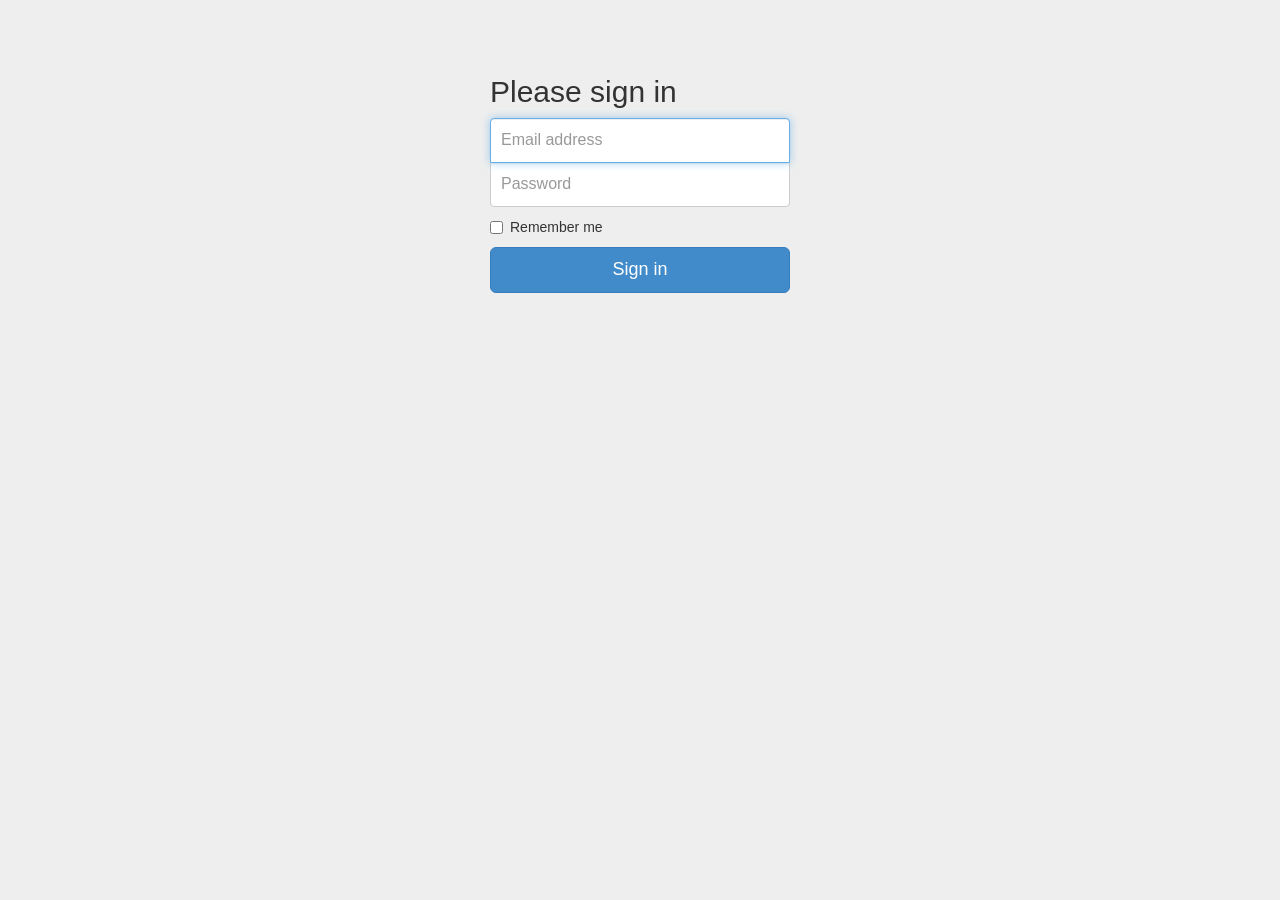
<file: lab4/bootstrap-3.0.0/examples/signin/index.html>
<!DOCTYPE html>
<html lang="en">
  <head>
    <meta charset="utf-8">
    <meta name="viewport" content="width=device-width, initial-scale=1.0">
    <meta name="description" content="">
    <meta name="author" content="">
    <link rel="shortcut icon" href="../../assets/ico/favicon.png">

    <title>Signin Template for Bootstrap</title>

    <!-- Bootstrap core CSS -->
    <link href="../../dist/css/bootstrap.css" rel="stylesheet">

    <!-- Custom styles for this template -->
    <link href="signin.css" rel="stylesheet">

    <!-- HTML5 shim and Respond.js IE8 support of HTML5 elements and media queries -->
    <!--[if lt IE 9]>
      <script src="../../assets/js/html5shiv.js"></script>
      <script src="../../assets/js/respond.min.js"></script>
    <![endif]-->
  </head>

  <body>

    <div class="container">

      <form class="form-signin">
        <h2 class="form-signin-heading">Please sign in</h2>
        <input type="text" class="form-control" placeholder="Email address" autofocus>
        <input type="password" class="form-control" placeholder="Password">
        <label class="checkbox">
          <input type="checkbox" value="remember-me"> Remember me
        </label>
        <button class="btn btn-lg btn-primary btn-block" type="submit">Sign in</button>
      </form>

    </div> <!-- /container -->


    <!-- Bootstrap core JavaScript
    ================================================== -->
    <!-- Placed at the end of the document so the pages load faster -->
  </body>
</html>
</file>
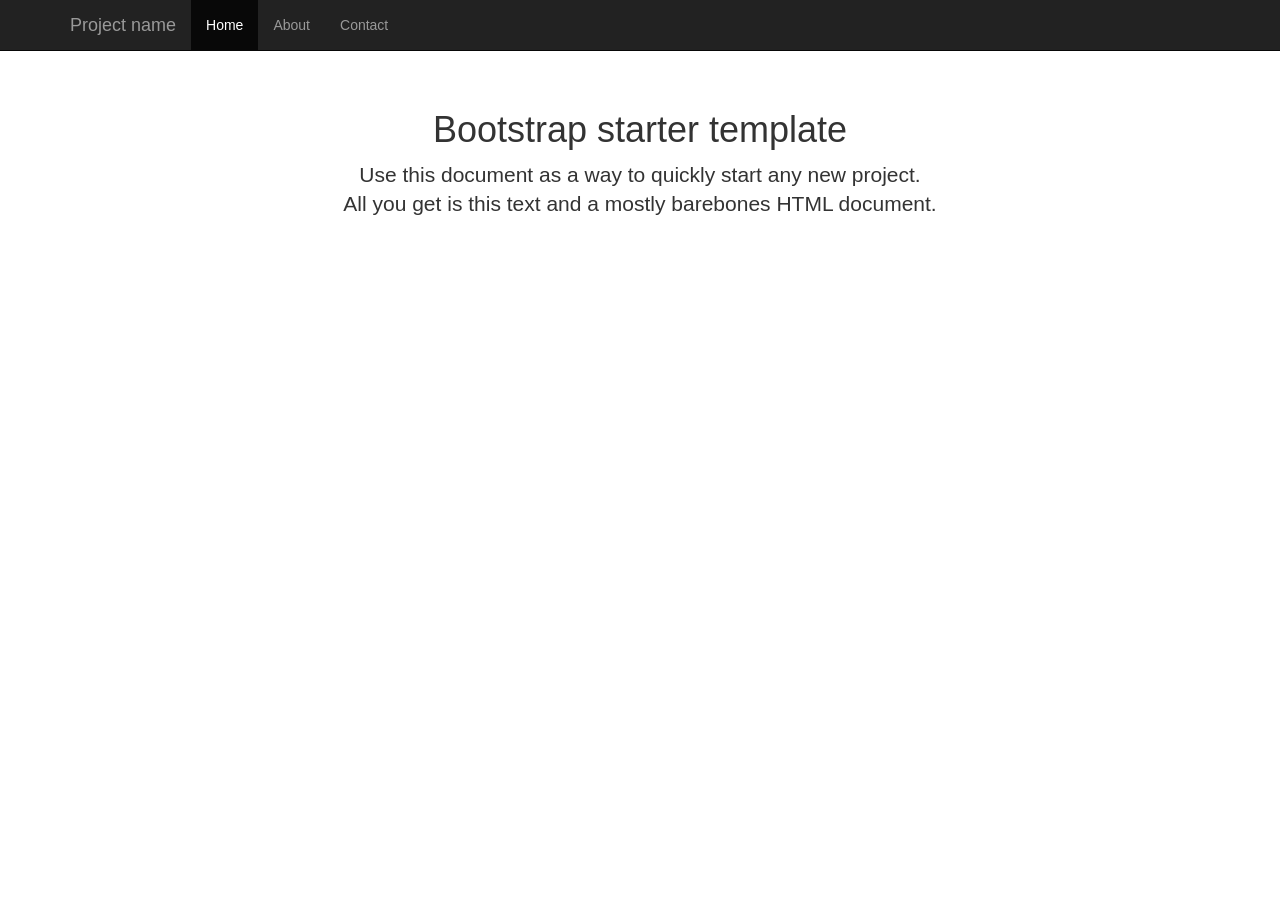
<file: lab4/bootstrap-3.0.0/examples/starter-template/index.html>
<!DOCTYPE html>
<html lang="en">
  <head>
    <meta charset="utf-8">
    <meta name="viewport" content="width=device-width, initial-scale=1.0">
    <meta name="description" content="">
    <meta name="author" content="">
    <link rel="shortcut icon" href="../../assets/ico/favicon.png">

    <title>Starter Template for Bootstrap</title>

    <!-- Bootstrap core CSS -->
    <link href="../../dist/css/bootstrap.css" rel="stylesheet">

    <!-- Custom styles for this template -->
    <link href="starter-template.css" rel="stylesheet">

    <!-- HTML5 shim and Respond.js IE8 support of HTML5 elements and media queries -->
    <!--[if lt IE 9]>
      <script src="../../assets/js/html5shiv.js"></script>
      <script src="../../assets/js/respond.min.js"></script>
    <![endif]-->
  </head>

  <body>

    <div class="navbar navbar-inverse navbar-fixed-top">
      <div class="container">
        <div class="navbar-header">
          <button type="button" class="navbar-toggle" data-toggle="collapse" data-target=".navbar-collapse">
            <span class="icon-bar"></span>
            <span class="icon-bar"></span>
            <span class="icon-bar"></span>
          </button>
          <a class="navbar-brand" href="#">Project name</a>
        </div>
        <div class="collapse navbar-collapse">
          <ul class="nav navbar-nav">
            <li class="active"><a href="#">Home</a></li>
            <li><a href="#about">About</a></li>
            <li><a href="#contact">Contact</a></li>
          </ul>
        </div><!--/.nav-collapse -->
      </div>
    </div>

    <div class="container">

      <div class="starter-template">
        <h1>Bootstrap starter template</h1>
        <p class="lead">Use this document as a way to quickly start any new project.<br> All you get is this text and a mostly barebones HTML document.</p>
      </div>

    </div><!-- /.container -->


    <!-- Bootstrap core JavaScript
    ================================================== -->
    <!-- Placed at the end of the document so the pages load faster -->
    <script src="../../assets/js/jquery.js"></script>
    <script src="../../dist/js/bootstrap.min.js"></script>
  </body>
</html>
</file>
<file: lab4/bootstrap-3.0.0/examples/grid/grid.css>
.container {
  padding-left: 15px;
  padding-right: 15px;
}

h4 {
  margin-top: 25px;
}
.row {
  margin-bottom: 20px;
}
.row .row {
  margin-top: 10px;
  margin-bottom: 0;
}
[class*="col-"] {
  padding-top: 15px;
  padding-bottom: 15px;
  background-color: #eee;
  border: 1px solid #ddd;
  background-color: rgba(86,61,124,.15);
  border: 1px solid rgba(86,61,124,.2);
}

hr {
  margin-top: 40px;
  margin-bottom: 40px;
}
</file>
<file: lab4/bootstrap-3.0.0/examples/jumbotron-narrow/jumbotron-narrow.css>
/* Space out content a bit */
body {
  padding-top: 20px;
  padding-bottom: 20px;
}

/* Everything but the jumbotron gets side spacing for mobile first views */
.header,
.marketing,
.footer {
  padding-left: 15px;
  padding-right: 15px;
}

/* Custom page header */
.header {
  border-bottom: 1px solid #e5e5e5;
}
/* Make the masthead heading the same height as the navigation */
.header h3 {
  margin-top: 0;
  margin-bottom: 0;
  line-height: 40px;
  padding-bottom: 19px;
}

/* Custom page footer */
.footer {
  padding-top: 19px;
  color: #777;
  border-top: 1px solid #e5e5e5;
}

/* Customize container */
@media (min-width: 768px) {
  .container {
    max-width: 730px;
  }
}
.container-narrow > hr {
  margin: 30px 0;
}

/* Main marketing message and sign up button */
.jumbotron {
  text-align: center;
  border-bottom: 1px solid #e5e5e5;
}
.jumbotron .btn {
  font-size: 21px;
  padding: 14px 24px;
}

/* Supporting marketing content */
.marketing {
  margin: 40px 0;
}
.marketing p + h4 {
  margin-top: 28px;
}

/* Responsive: Portrait tablets and up */
@media screen and (min-width: 768px) {
  /* Remove the padding we set earlier */
  .header,
  .marketing,
  .footer {
    padding-left: 0;
    padding-right: 0;
  }
  /* Space out the masthead */
  .header {
    margin-bottom: 30px;
  }
  /* Remove the bottom border on the jumbotron for visual effect */
  .jumbotron {
    border-bottom: 0;
  }
}
</file>
<file: lab4/bootstrap-3.0.0/examples/jumbotron/jumbotron.css>
/* Move down content because we have a fixed navbar that is 50px tall */
body {
  padding-top: 50px;
  padding-bottom: 20px;
}
</file>
<file: lab4/bootstrap-3.0.0/examples/justified-nav/justified-nav.css>
body {
  padding-top: 20px;
}

.footer {
  border-top: 1px solid #eee;
  margin-top: 40px;
  padding-top: 40px;
  padding-bottom: 40px;
}

/* Main marketing message and sign up button */
.jumbotron {
  text-align: center;
  background-color: transparent;
}
.jumbotron .btn {
  font-size: 21px;
  padding: 14px 24px;
}

/* Customize the nav-justified links to be fill the entire space of the .navbar */

.nav-justified {
  background-color: #eee;
  border-radius: 5px;
  border: 1px solid #ccc;
}
.nav-justified > li > a {
  padding-top: 15px;
  padding-bottom: 15px;
  color: #777;
  font-weight: bold;
  text-align: center;
  border-bottom: 1px solid #d5d5d5;
  background-color: #e5e5e5; /* Old browsers */
  background-repeat: repeat-x; /* Repeat the gradient */
  background-image: -moz-linear-gradient(top, #f5f5f5 0%, #e5e5e5 100%); /* FF3.6+ */
  background-image: -webkit-gradient(linear, left top, left bottom, color-stop(0%,#f5f5f5), color-stop(100%,#e5e5e5)); /* Chrome,Safari4+ */
  background-image: -webkit-linear-gradient(top, #f5f5f5 0%,#e5e5e5 100%); /* Chrome 10+,Safari 5.1+ */
  background-image: -ms-linear-gradient(top, #f5f5f5 0%,#e5e5e5 100%); /* IE10+ */
  background-image: -o-linear-gradient(top, #f5f5f5 0%,#e5e5e5 100%); /* Opera 11.10+ */
  filter: progid:DXImageTransform.Microsoft.gradient( startColorstr='#f5f5f5', endColorstr='#e5e5e5',GradientType=0 ); /* IE6-9 */
  background-image: linear-gradient(top, #f5f5f5 0%,#e5e5e5 100%); /* W3C */
}
.nav-justified > .active > a,
.nav-justified > .active > a:hover,
.nav-justified > .active > a:focus {
  background-color: #ddd;
  background-image: none;
  box-shadow: inset 0 3px 7px rgba(0,0,0,.15);
}
.nav-justified > li:first-child > a {
  border-radius: 5px 5px 0 0;
}
.nav-justified > li:last-child > a {
  border-bottom: 0;
  border-radius: 0 0 5px 5px;
}

@media (min-width: 768px) {
  .nav-justified {
    max-height: 52px;
  }
  .nav-justified > li > a {
    border-left: 1px solid #fff;
    border-right: 1px solid #d5d5d5;
  }
  .nav-justified > li:first-child > a {
    border-left: 0;
    border-radius: 5px 0 0 5px;
  }
  .nav-justified > li:last-child > a {
    border-radius: 0 5px 5px 0;
    border-right: 0;
  }
}

/* Responsive: Portrait tablets and up */
@media screen and (min-width: 768px) {
  /* Remove the padding we set earlier */
  .masthead,
  .marketing,
  .footer {
    padding-left: 0;
    padding-right: 0;
  }
}
</file>
<file: lab4/bootstrap-3.0.0/examples/navbar-fixed-top/navbar-fixed-top.css>
body {
  min-height: 2000px;
  padding-top: 70px;
}
</file>
<file: lab4/bootstrap-3.0.0/examples/navbar-static-top/navbar-static-top.css>
body {
  min-height: 2000px;
}

.navbar-static-top {
  margin-bottom: 19px;
}
</file>
<file: lab4/bootstrap-3.0.0/examples/navbar/navbar.css>
body {
padding: 30px;
}

.navbar {
margin-bottom: 30px;
}
</file>
<file: lab4/bootstrap-3.0.0/examples/non-responsive/non-responsive.css>
/* Template-specific stuff
 *
 * Customizations just for the template—these are not necessary for anything
 * with disabling the responsiveness.
 */

/* Account for fixed navbar */
body {
  padding-top: 70px;
  padding-bottom: 30px;
}

/* Finesse the page header spacing */
.page-header {
  margin-bottom: 30px;
}
.page-header .lead {
  margin-bottom: 10px;
}


/* Non-responsive overrides
 *
 * Utilitze the following CSS to disable the responsive-ness of the container,
 * grid system, and navbar.
 */

/* Reset the container */
.container {
  max-width: none !important;
  width: 970px;
}

/* Demonstrate the grids */
.col-xs-4 {
  padding-top: 15px;
  padding-bottom: 15px;
  background-color: #eee;
  border: 1px solid #ddd;
  background-color: rgba(86,61,124,.15);
  border: 1px solid rgba(86,61,124,.2);
}

.container .navbar-header,
.container .navbar-collapse {
  margin-right: 0;
  margin-left: 0;
}

/* Always float the navbar header */
.navbar-header {
  float: left;
}

/* Undo the collapsing navbar */
.navbar-collapse {
  display: block !important;
  height: auto !important;
  padding-bottom: 0;
  overflow: visible !important;
}

.navbar-toggle {
  display: none;
}

.navbar-brand {
  margin-left: -15px;
}

/* Always apply the floated nav */
.navbar-nav {
  float: left;
  margin: 0;
}
.navbar-nav > li {
  float: left;
}
.navbar-nav > li > a {
  padding: 15px;
}

/* Redeclare since we override the float above */
.navbar-nav.navbar-right {
  float: right;
}

/* Undo custom dropdowns */
.navbar .open .dropdown-menu {
  position: absolute;
  float: left;
  background-color: #fff;
  border: 1px solid #cccccc;
  border: 1px solid rgba(0, 0, 0, 0.15);
  border-width: 0 1px 1px;
  border-radius: 0 0 4px 4px;
  -webkit-box-shadow: 0 6px 12px rgba(0, 0, 0, 0.175);
          box-shadow: 0 6px 12px rgba(0, 0, 0, 0.175);
}
.navbar .open .dropdown-menu > li > a {
  color: #333;
}
.navbar .open .dropdown-menu > li > a:hover,
.navbar .open .dropdown-menu > li > a:focus,
.navbar .open .dropdown-menu > .active > a,
.navbar .open .dropdown-menu > .active > a:hover,
.navbar .open .dropdown-menu > .active > a:focus {
  color: #fff !important;
  background-color: #428bca !important;
}
.navbar .open .dropdown-menu > .disabled > a,
.navbar .open .dropdown-menu > .disabled > a:hover,
.navbar .open .dropdown-menu > .disabled > a:focus {
  color: #999 !important;
  background-color: transparent !important;
}
</file>
<file: lab4/bootstrap-3.0.0/examples/offcanvas/offcanvas.css>
/*
 * Style twaks
 * --------------------------------------------------
 */
body {
  padding-top: 70px;
}
footer {
  padding-left: 15px;
  padding-right: 15px;
}

/*
 * Off Canvas
 * --------------------------------------------------
 */
@media screen and (max-width: 768px) {
  .row-offcanvas {
    position: relative;
    -webkit-transition: all 0.25s ease-out;
    -moz-transition: all 0.25s ease-out;
    transition: all 0.25s ease-out;
  }

  .row-offcanvas-right
  .sidebar-offcanvas {
    right: -50%; /* 6 columns */
  }

  .row-offcanvas-left
  .sidebar-offcanvas {
    left: -50%; /* 6 columns */
  }

  .row-offcanvas-right.active {
    right: 50%; /* 6 columns */
  }

  .row-offcanvas-left.active {
    left: 50%; /* 6 columns */
  }

  .sidebar-offcanvas {
    position: absolute;
    top: 0;
    width: 50%; /* 6 columns */
  }
}
</file>
<file: lab4/bootstrap-3.0.0/examples/signin/signin.css>
body {
  padding-top: 40px;
  padding-bottom: 40px;
  background-color: #eee;
}

.form-signin {
  max-width: 330px;
  padding: 15px;
  margin: 0 auto;
}
.form-signin .form-signin-heading,
.form-signin .checkbox {
  margin-bottom: 10px;
}
.form-signin .checkbox {
  font-weight: normal;
}
.form-signin .form-control {
  position: relative;
  font-size: 16px;
  height: auto;
  padding: 10px;
  -webkit-box-sizing: border-box;
     -moz-box-sizing: border-box;
          box-sizing: border-box;
}
.form-signin .form-control:focus {
  z-index: 2;
}
.form-signin input[type="text"] {
  margin-bottom: -1px;
  border-bottom-left-radius: 0;
  border-bottom-right-radius: 0;
}
.form-signin input[type="password"] {
  margin-bottom: 10px;
  border-top-left-radius: 0;
  border-top-right-radius: 0;
}
</file>
<file: lab4/bootstrap-3.0.0/examples/starter-template/starter-template.css>
body {
  padding-top: 50px;
}
.starter-template {
  padding: 40px 15px;
  text-align: center;
}
</file>
